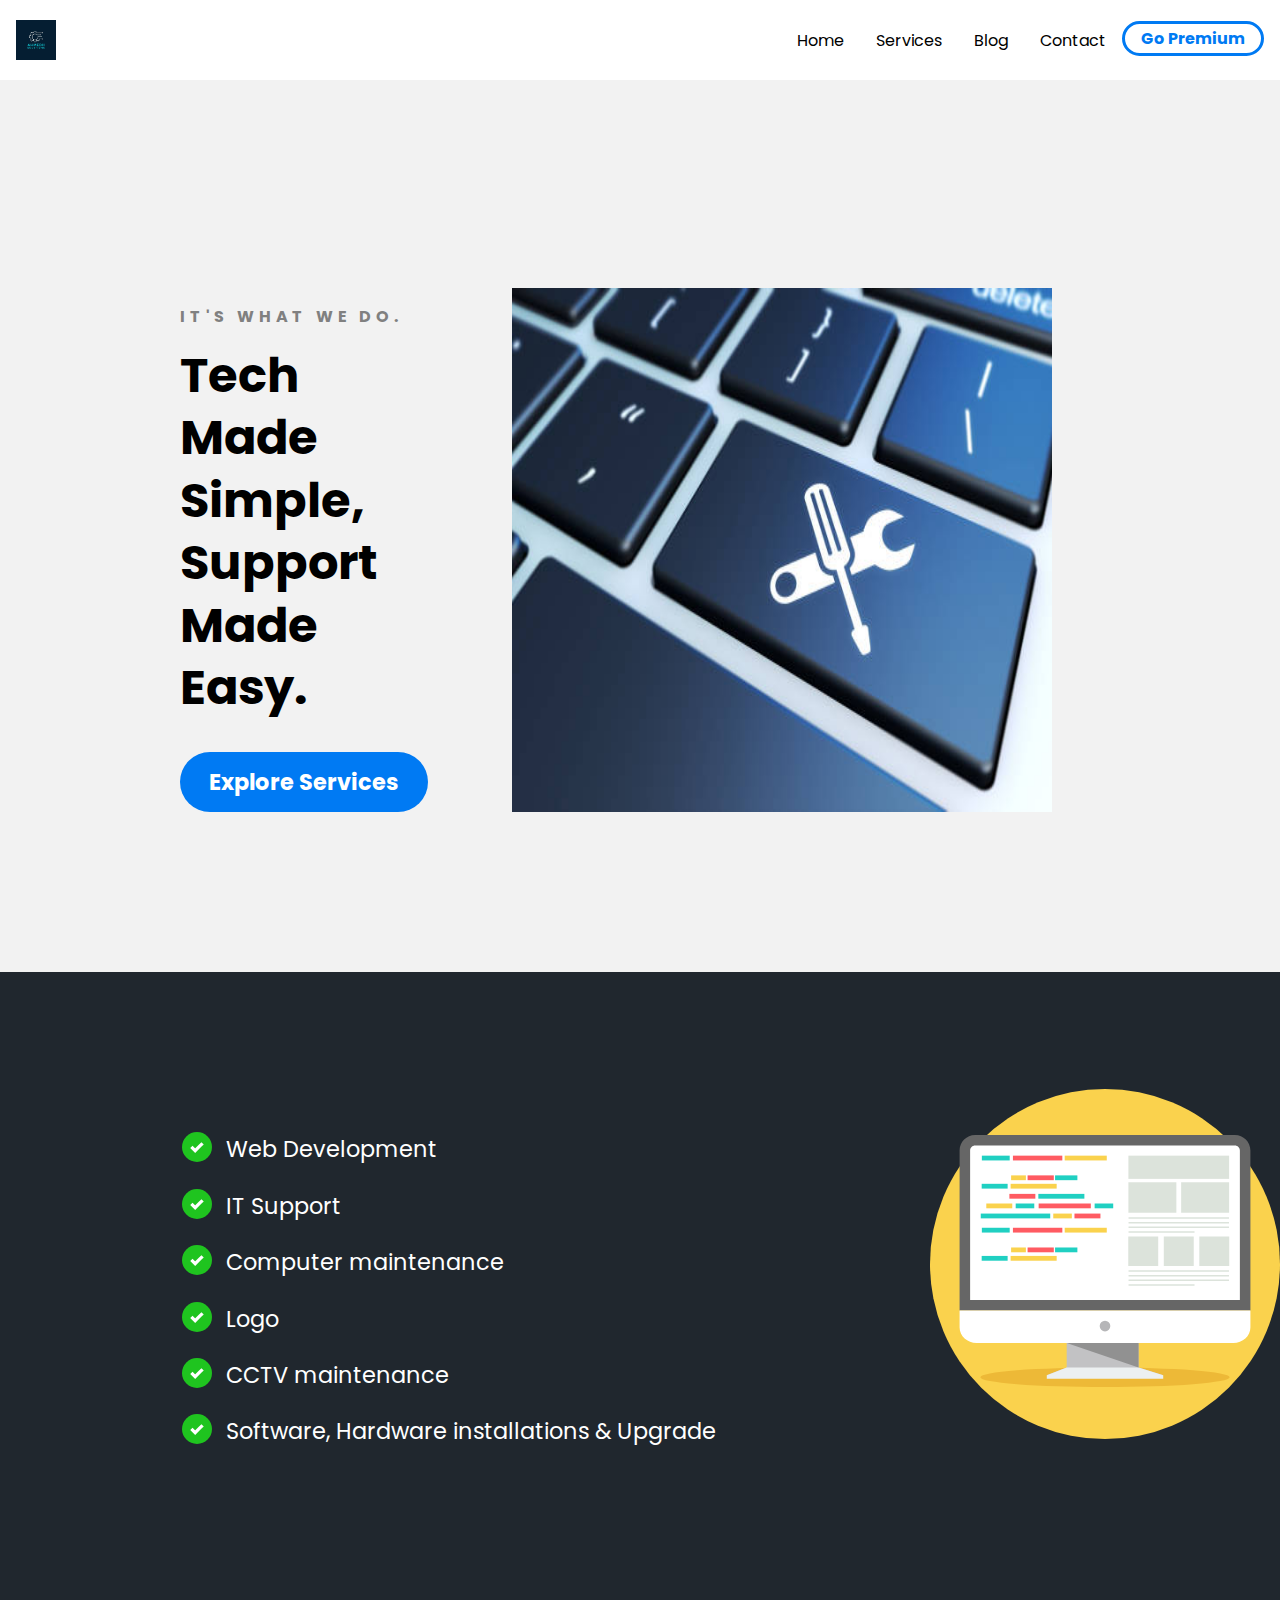
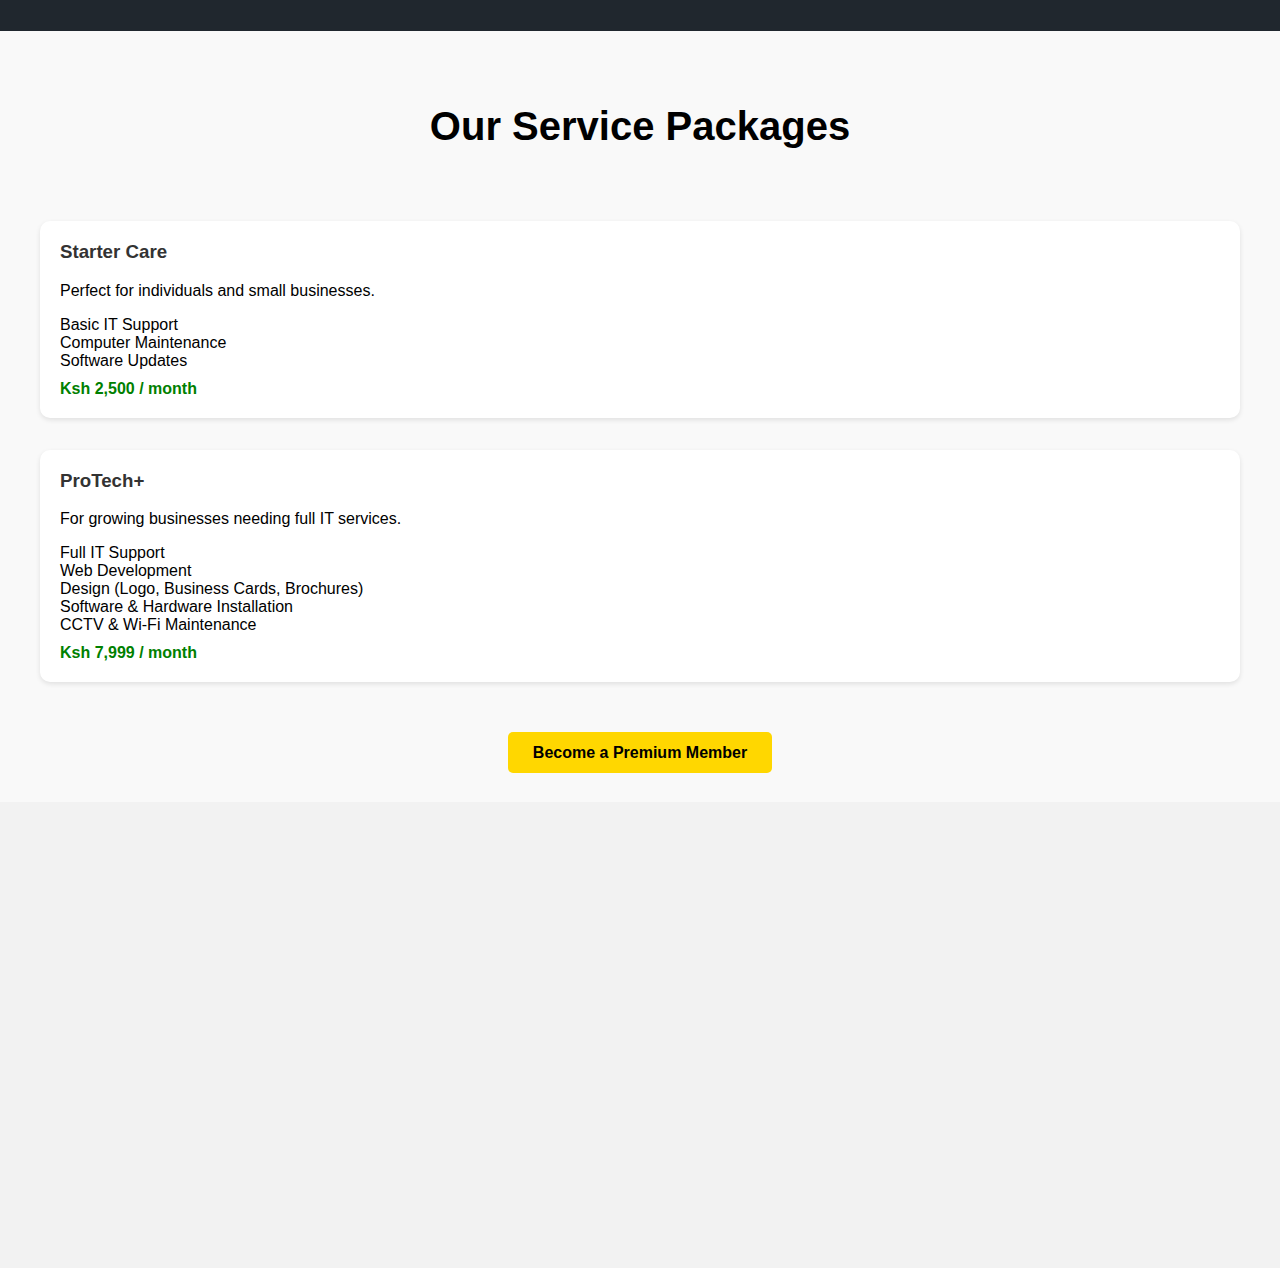
<file: index.html>
<!DOCTYPE html>
<html lang="en">
<head>
  <meta charset="UTF-8">
  <meta name="viewport" content="width=device-width, initial-scale=1.0">
  <title>Ahmedii Solutions</title>

  <link rel="stylesheet" href="./assets/styles/index.css">
  <link rel="stylesheet" href="./assets/styles/footer.css">
</head>
<body>
  <div class="wrapper">


    <header>
      <div class="navbar">
        <div class="container">
          <img class="logo" src="./assets/images/logo.jpg" alt="ahmediisolutions">
  
          <img id="mobile-cta" class="mobile-menu" src="./assets/header-imges/menu.svg" alt="Menu Icon">
  
          <nav>
            <img id="mobile-exit" class="mobile-menu-exit" src="./assets/header-imges/exit.svg" alt="Close Navigation">
  
            <ul class="middle-nav">
              <li><a href="index.html">Home</a></li>
              <li><a href="./pages/Services.html">Services</a></li>
              <li><a href="./pages/Blog.html">Blog</a></li>
            </ul>
  
            <ul class="right-nav">
              <li><a href="./pages/Contact.html">Contact</a></li>
              <li class="go-premium-cta"><a href="./pages/Packages.html">Go Premium</a></li>
            </ul>
          </nav>
        </div>
      </div>
    </header>
  
    <section class="hero">
      <div class="container">
        <div class="left-col">
          <p class="subhead">IT's What We Do.</p>
          <h1>Tech Made Simple, Support Made Easy.</h1>
  
          <div class="hero-cta">
            <a href="./pages/Services.html" class="primary-cta">Explore Services</a>
          </div>
        </div>
  
        <img src="./assets/images/maintenance.jpg" class="hero-img" alt="maintenance image">
      </div>
    </section>
  
    <section class="features-section">
      <div class="container">
        <ul class="features-list">
          <li>Web Development</li>
          <li>IT Support</li>
          <li>Computer maintenance</li>
          <li>Logo</li>
          <li>CCTV maintenance</li>
          <li>Software, Hardware installations & Upgrade</li>
        </ul>
  
        <img class="features-section-img" src="assets/images/web-dev.svg" alt="web dev image">
      </div>
    </section>
    
    <section class="packages-preview">
      <div class="package-cards">
        <h2 class="section-title">Our Service Packages</h2>
    
        <!-- Package 1: Starter -->
        <div class="package-card">
          <h3>Starter Care</h3>
          <p>Perfect for individuals and small businesses.</p>
          <ul>
            <li>Basic IT Support</li>
            <li>Computer Maintenance</li>
            <li>Software Updates</li>
          </ul>
          <span class="price">Ksh 2,500 / month</span>
        </div>
    
        <!-- Package 2: ProTech+ -->
        <div class="package-card">
          <h3>ProTech+</h3>
          <p>For growing businesses needing full IT services.</p>
          <ul>
            <li>Full IT Support</li>
            <li>Web Development</li>
            <li>Design (Logo, Business Cards, Brochures)</li>
            <li>Software & Hardware Installation</li>
            <li>CCTV & Wi-Fi Maintenance</li>
          </ul>
          <span class="price">Ksh 7,999 / month</span>
        </div>
    
        <!-- Call to Action Button -->
        <div class="packages-cta">
          <a href="./pages/Packages.html" class="premium-btn">Become a Premium Member</a>
        </div>
      </div>
    </section>
    

  </div>

  

  <footer class="footer">
    <div class="footer-container">
      <div class="footer-section company-info">
        <h3>Ahmedii Solutions</h3>
        <p>Custom ICT Solutions for modern businesses. Reliable, Affordable, Professional.</p>
      </div>
  
      <div class="footer-section footer-links">
        <h4>Quick Links</h4>
        <ul>
          <li><a href="./pages/Contact.html">Contact</a></li>
          <li><a href="./pages/Services.html">Services</a></li>
          <li><a href="./pages/Blog.html">Blog</a></li>
          <li><a href="./pages/Packages.html">Packages</a></li>
        </ul>
      </div>
  
      <div class="footer-section contact-info">
        <h4>Contact</h4>
        <p>Email: info@ahmediisolutions.com</p>
        <p>Phone: +123 456 7890</p>
      </div>
    </div>
  
    <div class="footer-bottom">
      <p>&copy; 2025 Ahmedii Solutions. All rights reserved.</p>
    </div>
  </footer>
  
  
  
  <script>
    const mobileBtn = document.getElementById('mobile-cta')
      nav = document.querySelector('nav')
      mobileBtnExit = document.getElementById('mobile-exit');

    mobileBtn.addEventListener('click', () => {
      nav.classList.add('menu-btn');
    });

    mobileBtnExit.addEventListener('click', () => {
      nav.classList.remove('menu-btn');
    });
  </script>


</body>
</html>
</file>
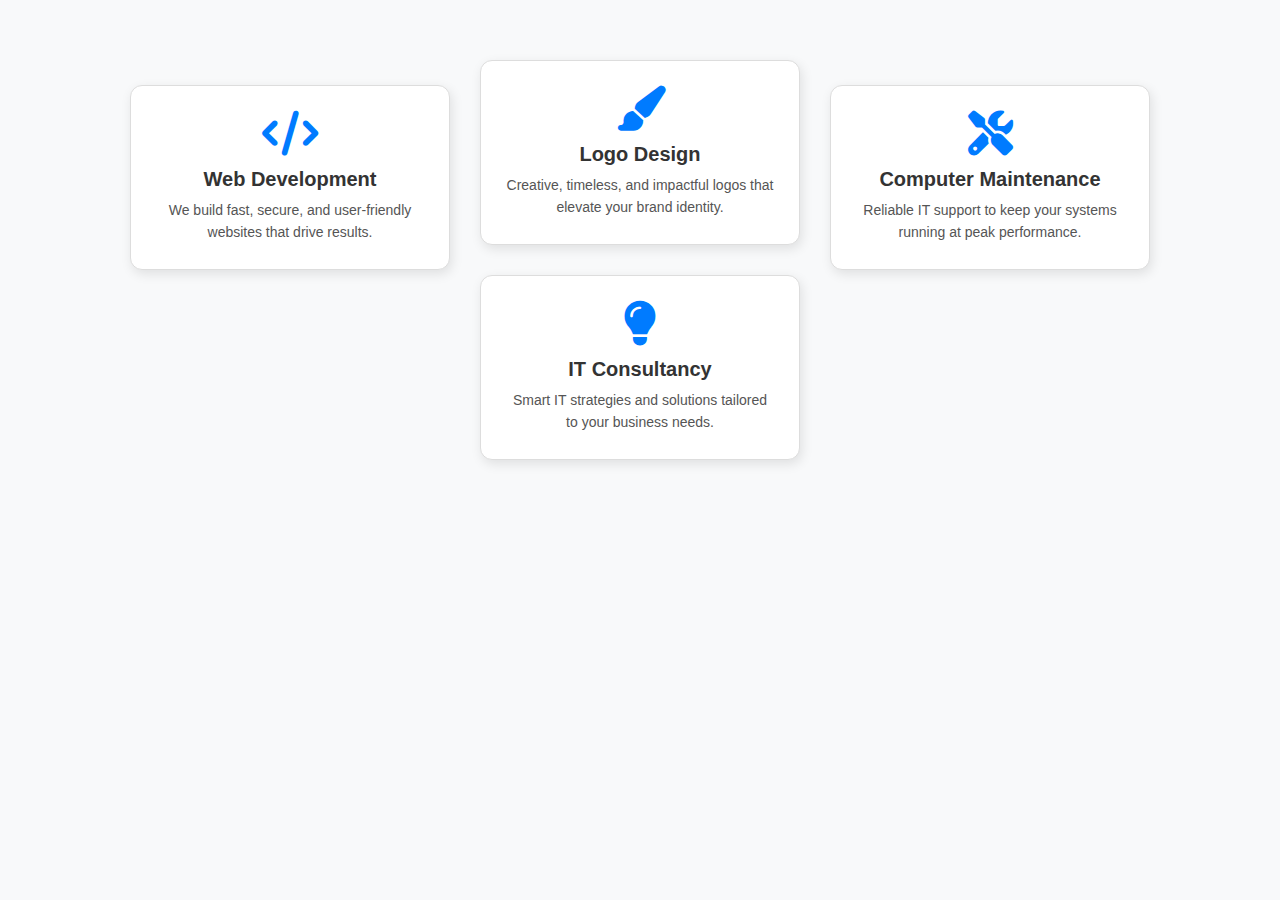
<file: cards/cards.html>
<!DOCTYPE html>
<html lang="en">
<head>
    <meta charset="UTF-8">
    <meta name="viewport" content="width=device-width, initial-scale=1.0">
    <title>Service Cards</title>
    <link rel="stylesheet" href="https://cdnjs.cloudflare.com/ajax/libs/font-awesome/6.6.0/css/all.min.css">
    <style>
        * {
            margin: 0;
            padding: 0;
            box-sizing: border-box;
            font-family: Arial, sans-serif;
        }

        body {
            background-color: #f8f9fa;
        }

        .container {
            display: flex;
            flex-wrap: wrap;
            justify-content: center;
            gap: 30px; /* Increased spacing between cards */
            padding: 60px 20px;
        }

        .card {
            width: 320px;
            padding: 25px;
            background: #ffffff;
            border: 1px solid #ddd;
            box-shadow: 2px 4px 12px rgba(0, 0, 0, 0.1);
            text-align: center;
            border-radius: 12px;
            transition: transform 0.3s ease-in-out, box-shadow 0.3s ease-in-out;
        }

        .card:hover {
            transform: translateY(-8px);
            box-shadow: 2px 6px 15px rgba(0, 0, 0, 0.15);
        }

        .icon {
            font-size: 45px;
            color: #007bff;
            margin-bottom: 12px;
        }

        h3 {
            font-size: 20px;
            margin-bottom: 8px;
            color: #333;
        }

        p {
            font-size: 14px;
            color: #555;
            line-height: 1.6;
        }

        .left {
            transform: translateY(25px);
        }

        .right {
            transform: translateY(0);
        }

        @media (max-width: 768px) {
            .container {
                flex-direction: column;
                align-items: center;
            }
            .left, .right {
                transform: none;
            }
        }
    </style>
</head>
<body>

    <div class="container">
        <div class="card left">
            <i class="fa fa-code icon"></i>
            <h3>Web Development</h3>
            <p>We build fast, secure, and user-friendly websites that drive results.</p>
        </div>

        <div class="card right">
            <i class="fa fa-paint-brush icon"></i>
            <h3>Logo Design</h3>
            <p>Creative, timeless, and impactful logos that elevate your brand identity.</p>
        </div>

        <div class="card left">
            <i class="fa fa-tools icon"></i>
            <h3>Computer Maintenance</h3>
            <p>Reliable IT support to keep your systems running at peak performance.</p>
        </div>

        <div class="card right">
            <i class="fa fa-lightbulb icon"></i>
            <h3>IT Consultancy</h3>
            <p>Smart IT strategies and solutions tailored to your business needs.</p>
        </div>
    </div>

</body>
</html>
</file>
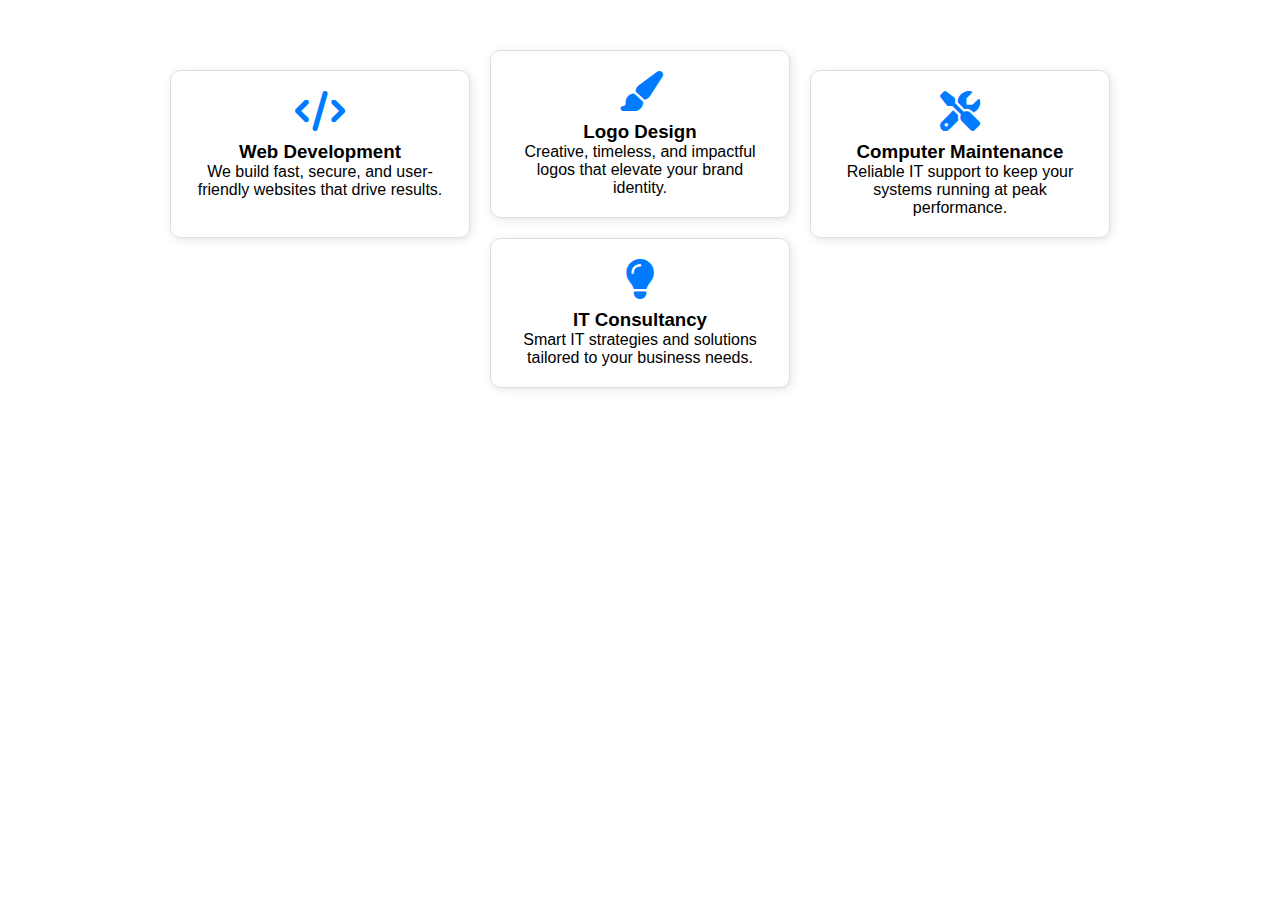
<file: cards/cards0.html>
<!DOCTYPE html>
<html lang="en">
<head>
    <meta charset="UTF-8">
    <meta name="viewport" content="width=device-width, initial-scale=1.0">
    <title>Service Cards</title>
    <link rel="stylesheet" href="https://cdnjs.cloudflare.com/ajax/libs/font-awesome/6.6.0/css/all.min.css">
    <style>
        * {
            margin: 0;
            padding: 0;
            box-sizing: border-box;
            font-family: Arial, sans-serif;
        }

        .container {
            display: flex;
            flex-wrap: wrap;
            justify-content: center;
            gap: 20px;
            padding: 50px 20px;
        }

        .card {
            width: 300px;
            padding: 20px;
            background: #ffffff;
            border: 1px solid #ddd;
            box-shadow: 2px 2px 10px rgba(0, 0, 0, 0.1);
            text-align: center;
            border-radius: 10px;
            transition: transform 0.3s ease-in-out;
        }

        .card:hover {
            transform: translateY(-5px);
        }

        .icon {
            font-size: 40px;
            color: #007bff;
            margin-bottom: 10px;
        }

        .left {
            transform: translateY(20px);
        }

        .right {
            transform: translateY(0);
        }

        @media (max-width: 768px) {
            .container {
                flex-direction: column;
                align-items: center;
            }
            .left, .right {
                transform: none;
            }
        }
    </style>
</head>
<body>

    <div class="container">
        <div class="card left">
            <i class="fa fa-code icon"></i>
            <h3>Web Development</h3>
            <p>We build fast, secure, and user-friendly websites that drive results.</p>
        </div>

        <div class="card right">
            <i class="fa fa-paint-brush icon"></i>
            <h3>Logo Design</h3>
            <p>Creative, timeless, and impactful logos that elevate your brand identity.</p>
        </div>

        <div class="card left">
            <i class="fa fa-tools icon"></i>
            <h3>Computer Maintenance</h3>
            <p>Reliable IT support to keep your systems running at peak performance.</p>
        </div>

        <div class="card right">
            <i class="fa fa-lightbulb icon"></i>
            <h3>IT Consultancy</h3>
            <p>Smart IT strategies and solutions tailored to your business needs.</p>
        </div>
    </div>

</body>
</html>
</file>
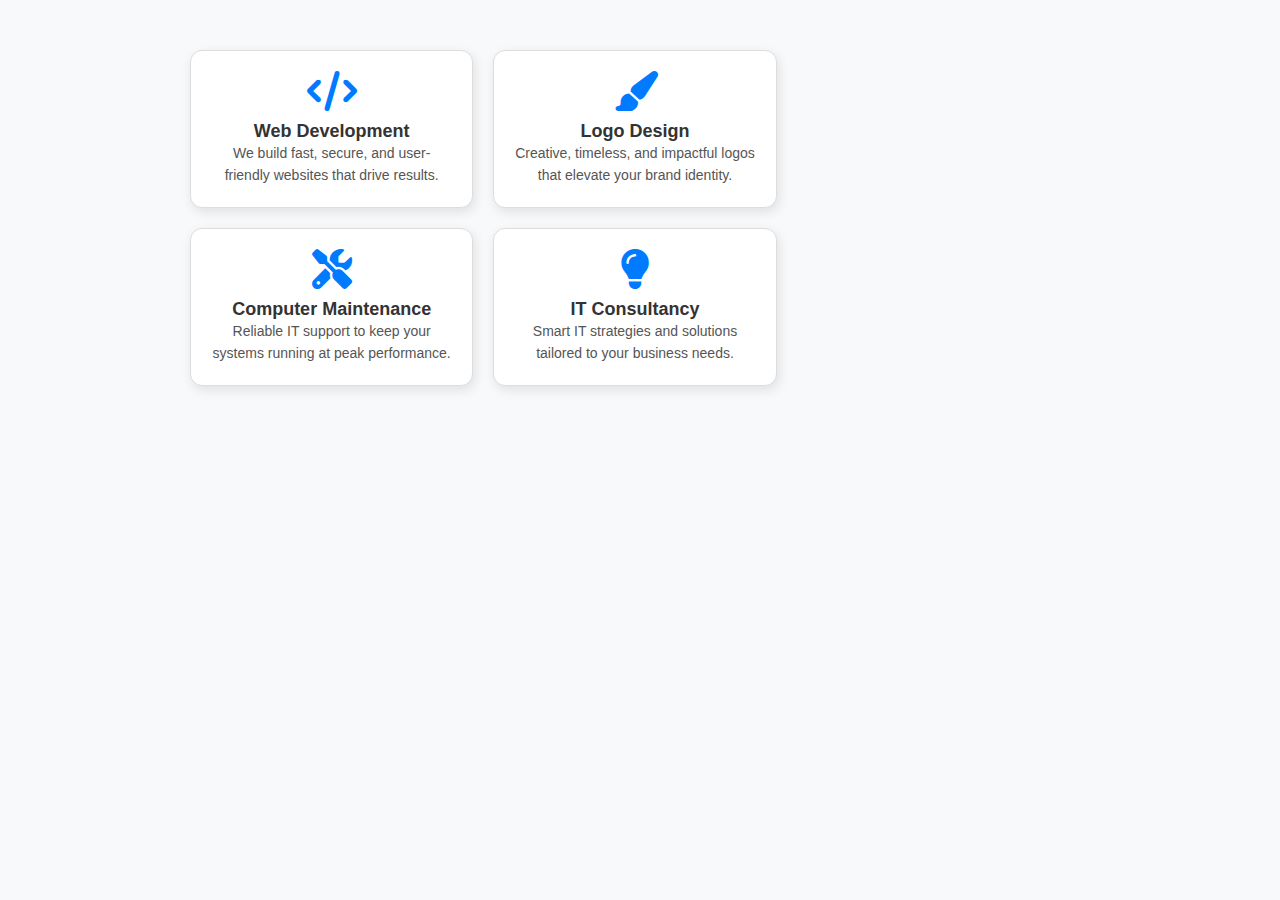
<file: cards/cards1.html>
<!DOCTYPE html>
<html lang="en">
<head>
    <meta charset="UTF-8">
    <meta name="viewport" content="width=device-width, initial-scale=1.0">
    <title>Service Cards</title>
    <link rel="stylesheet" href="https://cdnjs.cloudflare.com/ajax/libs/font-awesome/6.6.0/css/all.min.css">
    <style>
        * {
            margin: 0;
            padding: 0;
            box-sizing: border-box;
            font-family: Arial, sans-serif;
        }

        body {
            background-color: #f8f9fa;
            display: flex;
            justify-content: center;
            padding: 50px;
        }

        main {
            display: flex;
            gap: 20px;
            max-width: 900px;
            width: 100%;
        }

        .left-segment {
            flex: 2; /* Cards take the left segment */
            display: grid;
            grid-template-columns: 1fr 1fr;
            gap: 20px;
        }

        .right-segment {
            flex: 1; /* Empty space on the right */
        }

        .card {
            background: #ffffff;
            border: 1px solid #ddd;
            box-shadow: 2px 4px 12px rgba(0, 0, 0, 0.1);
            text-align: center;
            border-radius: 12px;
            padding: 20px;
            transition: transform 0.3s ease-in-out, box-shadow 0.3s ease-in-out;
        }

        .card:hover {
            transform: translateY(-5px);
            box-shadow: 2px 6px 15px rgba(0, 0, 0, 0.15);
        }

        .icon {
            font-size: 40px;
            color: #007bff;
            margin-bottom: 10px;
        }

        h3 {
            font-size: 18px;
            color: #333;
        }

        p {
            font-size: 14px;
            color: #555;
            line-height: 1.6;
        }

        @media (max-width: 768px) {
            main {
                flex-direction: column;
            }
            .left-segment {
                grid-template-columns: 1fr;
            }
        }
    </style>
</head>
<body>

    <main>
        <section class="left-segment">
            <div class="card">
                <i class="fa fa-code icon"></i>
                <h3>Web Development</h3>
                <p>We build fast, secure, and user-friendly websites that drive results.</p>
            </div>

            <div class="card">
                <i class="fa fa-paint-brush icon"></i>
                <h3>Logo Design</h3>
                <p>Creative, timeless, and impactful logos that elevate your brand identity.</p>
            </div>

            <div class="card">
                <i class="fa fa-tools icon"></i>
                <h3>Computer Maintenance</h3>
                <p>Reliable IT support to keep your systems running at peak performance.</p>
            </div>

            <div class="card">
                <i class="fa fa-lightbulb icon"></i>
                <h3>IT Consultancy</h3>
                <p>Smart IT strategies and solutions tailored to your business needs.</p>
            </div>
        </section>

        <aside class="right-segment">
            <!-- This section remains empty for now, but can be used for additional content -->
        </aside>
    </main>

</body>
</html>
</file>
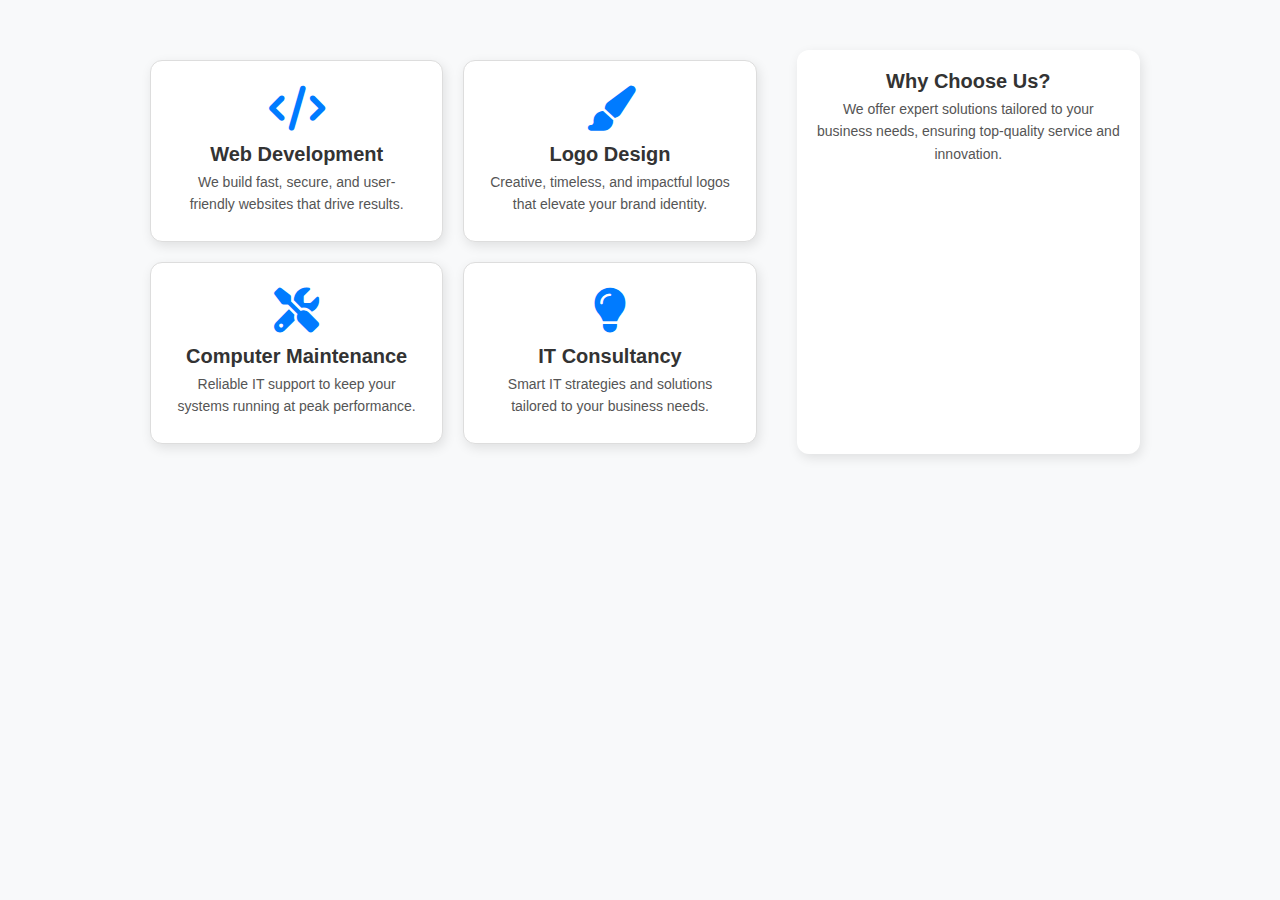
<file: cards/cards2.html>
<!DOCTYPE html>
<html lang="en">
<head>
    <meta charset="UTF-8">
    <meta name="viewport" content="width=device-width, initial-scale=1.0">
    <title>Service Cards</title>
    <link rel="stylesheet" href="https://cdnjs.cloudflare.com/ajax/libs/font-awesome/6.6.0/css/all.min.css">
    <style>
        * {
            margin: 0;
            padding: 0;
            box-sizing: border-box;
            font-family: Arial, sans-serif;
        }

        body {
            background-color: #f8f9fa;
            display: flex;
            justify-content: center;
            padding: 50px;
        }

        main {
            display: flex;
            max-width: 1000px;
            width: 100%;
            gap: 30px;
        }

        /* Left section with grid layout */
        .left-segment {
            flex: 2; 
            display: grid;
            grid-template-columns: repeat(2, 1fr);
            gap: 20px;
            padding: 10px;
        }

        /* Right segment for future content */
        .right-segment {
            flex: 1;
            background: #ffffff;
            padding: 20px;
            border-radius: 12px;
            box-shadow: 2px 4px 12px rgba(0, 0, 0, 0.1);
            text-align: center;
        }

        .card {
            background: #ffffff;
            border: 1px solid #ddd;
            box-shadow: 2px 4px 12px rgba(0, 0, 0, 0.1);
            text-align: center;
            border-radius: 12px;
            padding: 25px;
            transition: transform 0.3s ease-in-out, box-shadow 0.3s ease-in-out;
        }

        .card:hover {
            transform: translateY(-8px);
            box-shadow: 3px 6px 15px rgba(0, 0, 0, 0.15);
        }

        .icon {
            font-size: 45px;
            color: #007bff;
            margin-bottom: 12px;
        }

        h3 {
            font-size: 20px;
            color: #333;
            margin-bottom: 5px;
        }

        p {
            font-size: 14px;
            color: #555;
            line-height: 1.6;
        }

        /* Responsive Design */
        @media (max-width: 768px) {
            main {
                flex-direction: column;
                align-items: center;
            }
            .left-segment {
                grid-template-columns: 1fr;
            }
            .right-segment {
                display: none; /* Hide right segment on smaller screens */
            }
        }
    </style>
</head>
<body>

    <main>
        <!-- Service Cards Section -->
        <section class="left-segment">
            <div class="card">
                <i class="fa fa-code icon"></i>
                <h3>Web Development</h3>
                <p>We build fast, secure, and user-friendly websites that drive results.</p>
            </div>

            <div class="card">
                <i class="fa fa-paint-brush icon"></i>
                <h3>Logo Design</h3>
                <p>Creative, timeless, and impactful logos that elevate your brand identity.</p>
            </div>

            <div class="card">
                <i class="fa fa-tools icon"></i>
                <h3>Computer Maintenance</h3>
                <p>Reliable IT support to keep your systems running at peak performance.</p>
            </div>

            <div class="card">
                <i class="fa fa-lightbulb icon"></i>
                <h3>IT Consultancy</h3>
                <p>Smart IT strategies and solutions tailored to your business needs.</p>
            </div>
        </section>

        <!-- Empty Right Segment (Can be used for additional content) -->
        <aside class="right-segment">
            <h3>Why Choose Us?</h3>
            <p>We offer expert solutions tailored to your business needs, ensuring top-quality service and innovation.</p>
        </aside>
    </main>

</body>
</html>
</file>
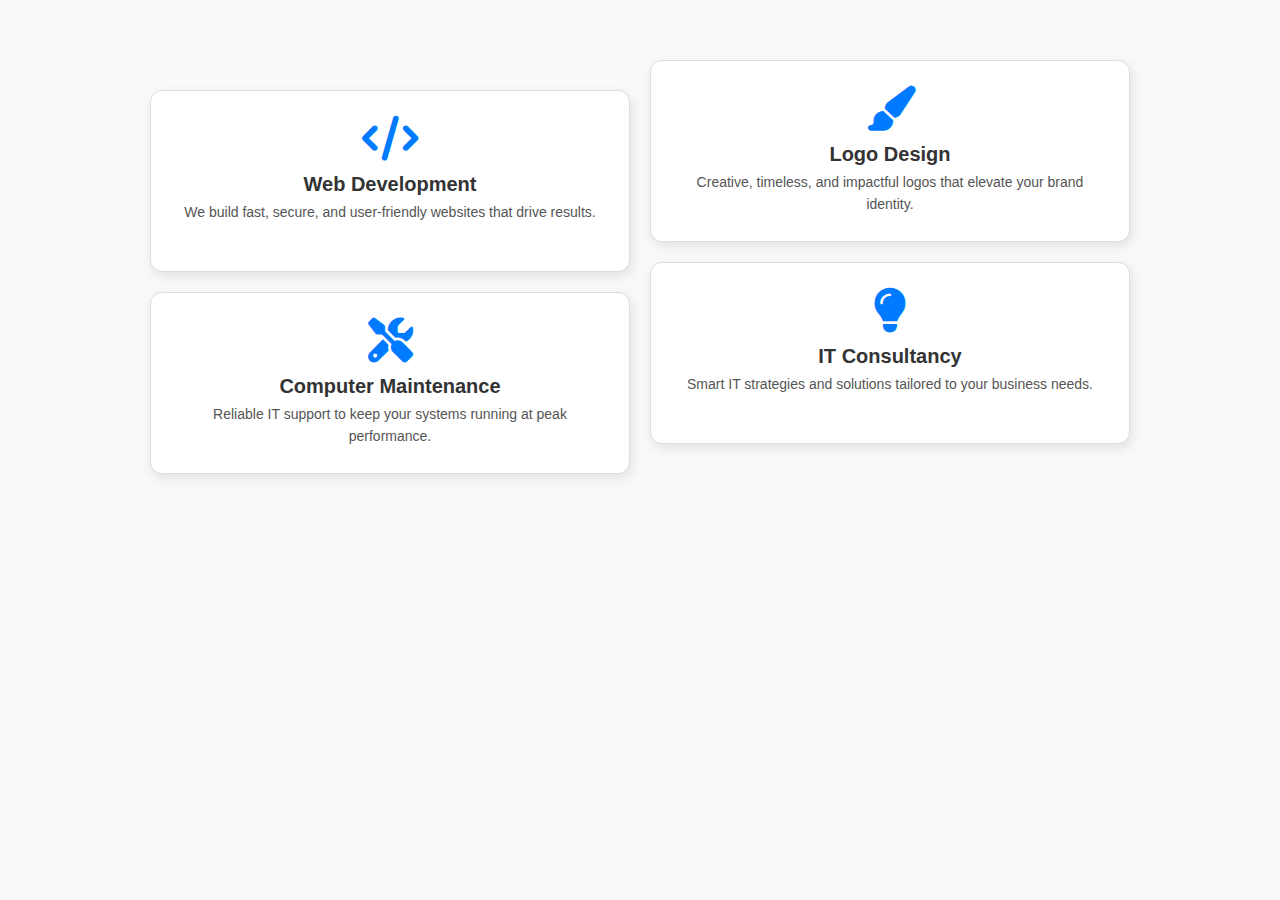
<file: cards/cards3.html>
<!DOCTYPE html>
<html lang="en">
<head>
    <meta charset="UTF-8">
    <meta name="viewport" content="width=device-width, initial-scale=1.0">
    <title>Service Cards</title>
    <link rel="stylesheet" href="https://cdnjs.cloudflare.com/ajax/libs/font-awesome/6.6.0/css/all.min.css">
    <style>
        * {
            margin: 0;
            padding: 0;
            box-sizing: border-box;
            font-family: Arial, sans-serif;
        }

        body {
            background-color: #f8f9fa;
            display: flex;
            justify-content: center;
            padding: 50px;
        }

        main {
            display: flex;
            max-width: 1000px;
            width: 100%;
        }

        .left-segment {
            flex: 2;
            display: grid;
            grid-template-columns: repeat(2, 1fr);
            gap: 20px;
            padding: 10px;
            position: relative;
        }

        /* Misalignment effect */
        .card:nth-child(1), .card:nth-child(3) {
            transform: translateY(30px);
        }

        .card {
            background: #ffffff;
            border: 1px solid #ddd;
            box-shadow: 2px 4px 12px rgba(0, 0, 0, 0.1);
            text-align: center;
            border-radius: 12px;
            padding: 25px;
            transition: transform 0.3s ease-in-out, box-shadow 0.3s ease-in-out;
        }

        .card:hover {
            transform: translateY(-5px);
            box-shadow: 3px 6px 15px rgba(0, 0, 0, 0.15);
        }

        .icon {
            font-size: 45px;
            color: #007bff;
            margin-bottom: 12px;
        }

        h3 {
            font-size: 20px;
            color: #333;
            margin-bottom: 5px;
        }

        p {
            font-size: 14px;
            color: #555;
            line-height: 1.6;
        }

        /* Responsive Design */
        @media (max-width: 768px) {
            main {
                flex-direction: column;
                align-items: center;
            }
            .left-segment {
                grid-template-columns: 1fr;
            }
            .card:nth-child(1), .card:nth-child(3) {
                transform: none;
            }
        }
    </style>
</head>
<body>

    <main>
        <section class="left-segment">
            <div class="card">
                <i class="fa fa-code icon"></i>
                <h3>Web Development</h3>
                <p>We build fast, secure, and user-friendly websites that drive results.</p>
            </div>

            <div class="card">
                <i class="fa fa-paint-brush icon"></i>
                <h3>Logo Design</h3>
                <p>Creative, timeless, and impactful logos that elevate your brand identity.</p>
            </div>

            <div class="card">
                <i class="fa fa-tools icon"></i>
                <h3>Computer Maintenance</h3>
                <p>Reliable IT support to keep your systems running at peak performance.</p>
            </div>

            <div class="card">
                <i class="fa fa-lightbulb icon"></i>
                <h3>IT Consultancy</h3>
                <p>Smart IT strategies and solutions tailored to your business needs.</p>
            </div>
        </section>
    </main>

</body>
</html>
</file>
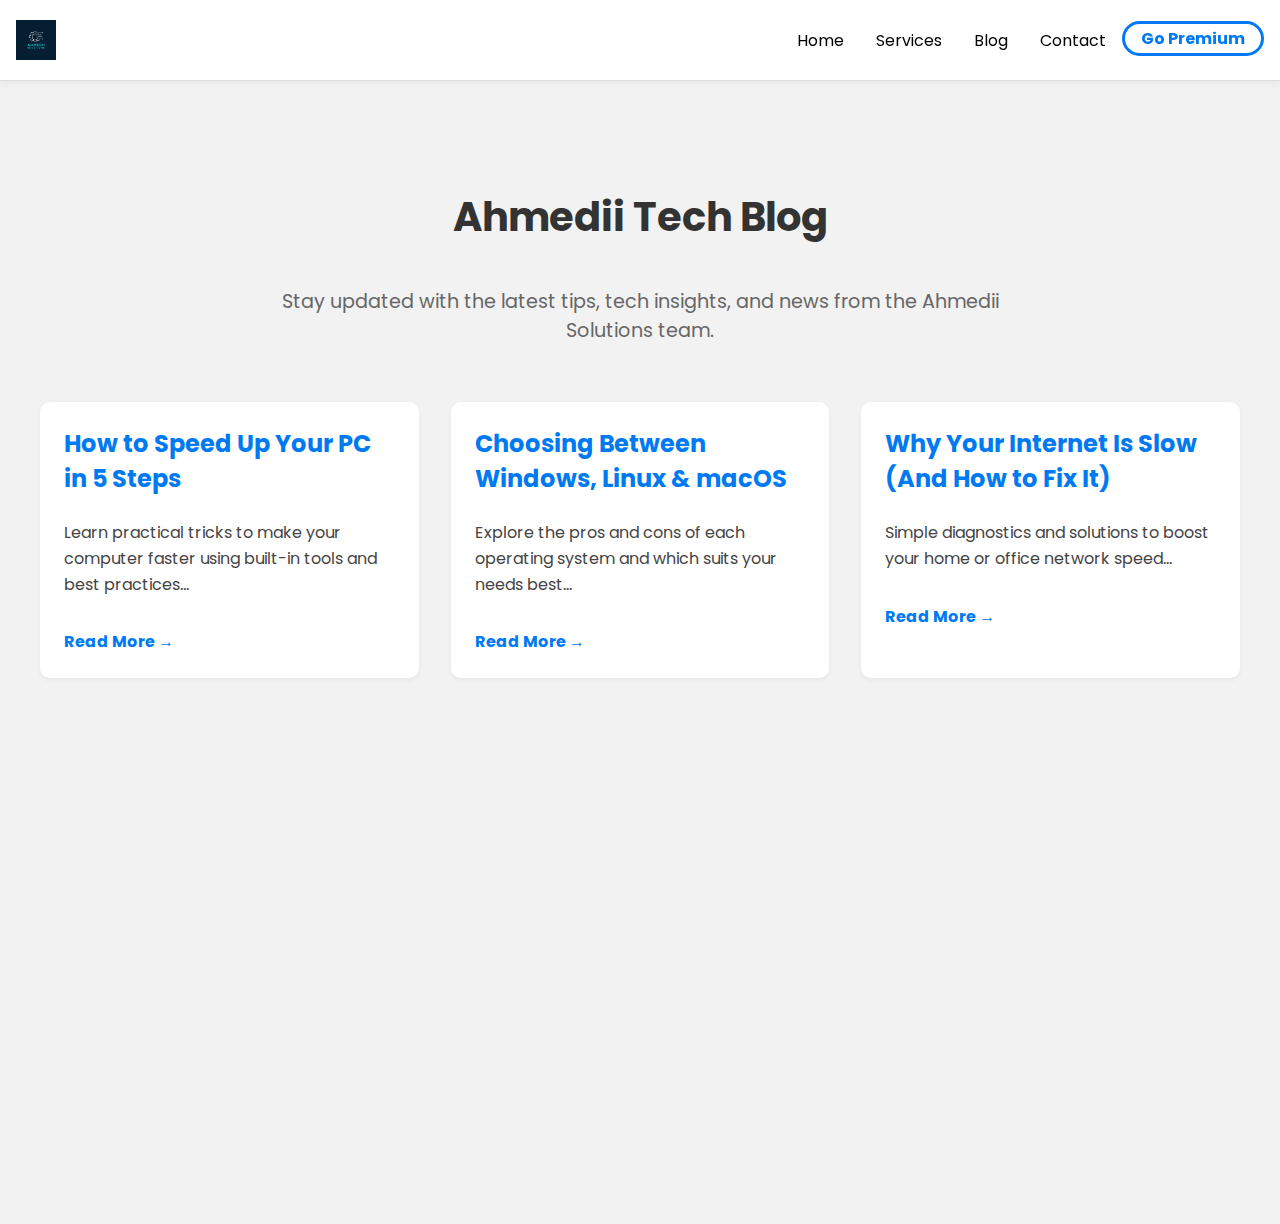
<file: pages/Blog.html>
<!DOCTYPE html>
<html lang="en">
<head>
  <meta charset="UTF-8">
  <meta name="viewport" content="width=device-width, initial-scale=1.0">
  <title>Blog</title>

  <link rel="stylesheet" href="../assets/styles/blog.css">
  <link rel="stylesheet" href="../assets/styles/footer.css">
</head>
<body>

  <div class="wrapper">


    <header>
      <div class="navbar">
        <div class="container">
          <img class="logo" src="../assets/images/logo.jpg" alt="ahmediisolutions">
  
          <img id="mobile-cta" class="mobile-menu" src="../assets/header-imges/menu.svg" alt="Menu Icon">
  
          <nav>
            <img id="mobile-exit" class="mobile-menu-exit" src="../assets/header-imges/exit.svg" alt="Close Navigation">
  
            <ul class="middle-nav">
              <li><a href="../index.html">Home</a></li>
              <li><a href="../pages/Services.html">Services</a></li>
              <li><a href="../pages/Blog.html">Blog</a></li>
            </ul>
  
            <ul class="right-nav">
              <li><a href="../pages/Contact.html">Contact</a></li>
              <li class="go-premium-cta"><a href="../pages/Packages.html">Go Premium</a></li>
            </ul>
          </nav>
        </div>
      </div>
    </header>


    <!-- Blog Section -->
  <section class="blog-section">
    <h1 class="blog-title">Ahmedii Tech Blog</h1>
    <p class="blog-intro">Stay updated with the latest tips, tech insights, and news from the Ahmedii Solutions team.</p>

    <div class="blog-cards">
      <div class="blog-card">
        <h3>How to Speed Up Your PC in 5 Steps</h3>
        <p>Learn practical tricks to make your computer faster using built-in tools and best practices...</p>
        <a href="#" class="read-more">Read More →</a>
      </div>
      <div class="blog-card">
        <h3>Choosing Between Windows, Linux & macOS</h3>
        <p>Explore the pros and cons of each operating system and which suits your needs best...</p>
        <a href="#" class="read-more">Read More →</a>
      </div>
      <div class="blog-card">
        <h3>Why Your Internet Is Slow (And How to Fix It)</h3>
        <p>Simple diagnostics and solutions to boost your home or office network speed...</p>
        <a href="#" class="read-more">Read More →</a>
      </div>
    </div>
  </section>

  </div>
  
  


  <footer class="footer">
    <div class="footer-container">
      <div class="footer-section company-info">
        <h3>Ahmedii Solutions</h3>
        <p>Custom ICT Solutions for modern businesses. Reliable, Affordable, Professional.</p>
      </div>
  
      <div class="footer-section footer-links">
        <h4>Quick Links</h4>
        <ul>
          <li><a href="../pages/Contact.html">Contact</a></li>
          <li><a href="../pages/Services.html">Services</a></li>
          <li><a href="../pages/Blog.html">Blog</a></li>
          <li><a href="../pages/Packages.html">Packages</a></li>
        </ul>
      </div>
  
      <div class="footer-section contact-info">
        <h4>Contact</h4>
        <p>Email: info@ahmediisolutions.com</p>
        <p>Phone: +123 456 7890</p>
      </div>
    </div>
  
    <div class="footer-bottom">
      <p>&copy; 2025 Ahmedii Solutions. All rights reserved.</p>
    </div>
  </footer>


  <script>
    const mobileBtn = document.getElementById('mobile-cta')
      nav = document.querySelector('nav')
      mobileBtnExit = document.getElementById('mobile-exit');

    mobileBtn.addEventListener('click', () => {
      nav.classList.add('menu-btn');
    });

    mobileBtnExit.addEventListener('click', () => {
      nav.classList.remove('menu-btn');
    });
  </script>



</body>
</html>
</file>
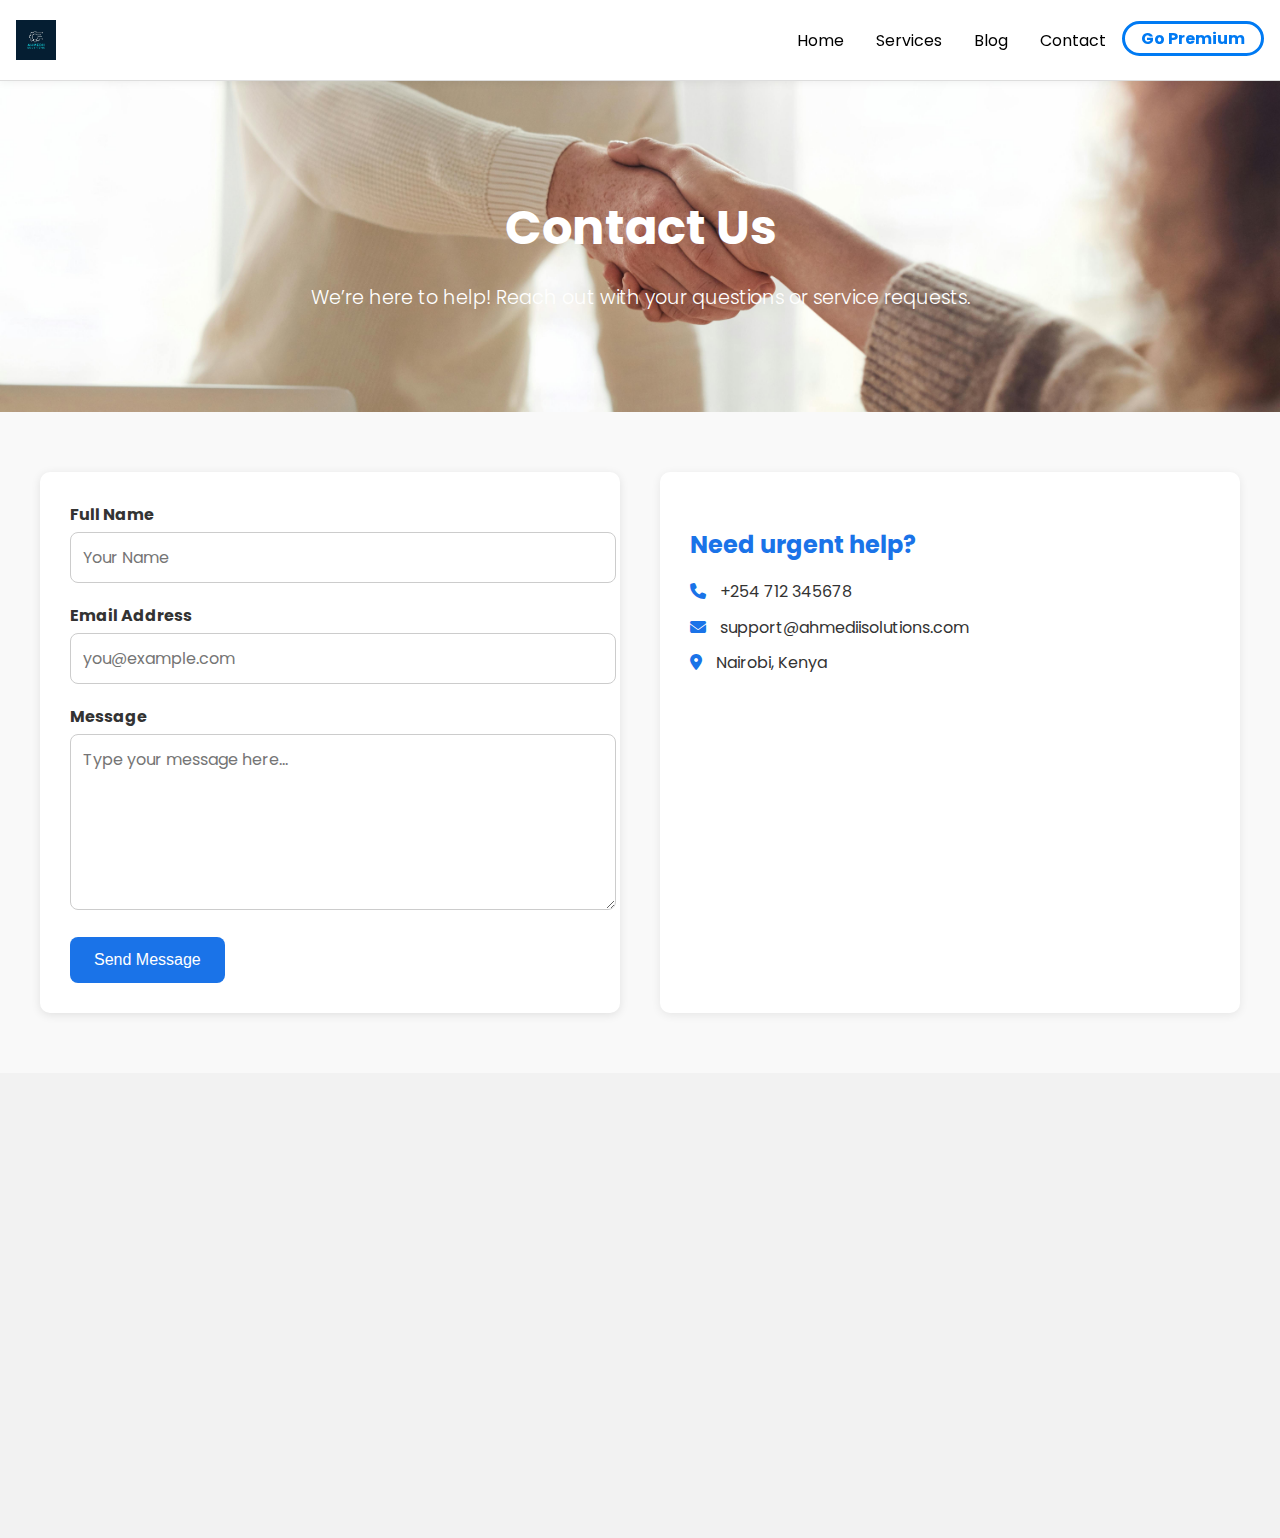
<file: pages/Contact.html>
<!DOCTYPE html>
<html lang="en">
<head>
  <meta charset="UTF-8">
  <meta name="viewport" content="width=device-width, initial-scale=1.0">
  <title>Contact</title>


  <link rel="stylesheet" href="../assets/styles/contact.css">
  <link rel="stylesheet" href="../assets/styles/footer.css">
  <link rel="stylesheet" href="https://cdnjs.cloudflare.com/ajax/libs/font-awesome/6.6.0/css/all.min.css" />
</head>
<body>

  <div class="wrapper">


    <header>
      <div class="navbar">
        <div class="container">
          <img class="logo" src="../assets/images/logo.jpg" alt="ahmediisolutions">
  
          <img id="mobile-cta" class="mobile-menu" src="../assets/header-imges/menu.svg" alt="Menu Icon">
  
          <nav>
            <img id="mobile-exit" class="mobile-menu-exit" src="../assets/header-imges/exit.svg" alt="Close Navigation">
  
            <ul class="middle-nav">
              <li><a href="../index.html">Home</a></li>
              <li><a href="../pages/Services.html">Services</a></li>
              <li><a href="../pages/Blog.html">Blog</a></li>
            </ul>
  
            <ul class="right-nav">
              <li><a href="../pages/Contact.html">Contact</a></li>
              <li class="go-premium-cta"><a href="../pages/Packages.html">Go Premium</a></li>
            </ul>
          </nav>
        </div>
      </div>
    </header>



    <!-- Hero Section -->
    <section class="contact-hero">
      <div class="container">
        <h1>Contact Us</h1>
        <p>We’re here to help! Reach out with your questions or service requests.</p>
      </div>
    </section>

    <!-- Contact Form -->
    <section class="contact-form-section">
      <div class="container">
        <form action="https://formsubmit.co/ahmediisolutions@gmail.com" method="POST" class="contact-form">
          
          <!-- Hidden anti-spam field -->
          <input type="text" name="_honey" style="display:none">
          <!-- Prevent spam redirect page -->
          <input type="hidden" name="_captcha" value="false">

          <label for="name">Full Name</label>
          <input type="text" id="name" name="name" placeholder="Your Name" required />

          <label for="email">Email Address</label>
          <input type="email" id="email" name="email" placeholder="you@example.com" required />

          <label for="message">Message</label>
          <textarea id="message" name="message" placeholder="Type your message here..." required></textarea>

          <button type="submit">Send Message</button>
        </form>

        <!-- Contact Info -->
        <div class="contact-details">
          <h3>Need urgent help?</h3>
          <p><i class="fas fa-phone"></i> +254 712 345678</p>
          <p><i class="fas fa-envelope"></i> support@ahmediisolutions.com</p>
          <p><i class="fas fa-map-marker-alt"></i> Nairobi, Kenya</p>
        </div>
      </div>
    </section>

  </div>


  <footer class="footer">
    <div class="footer-container">
      <div class="footer-section company-info">
        <h3>Ahmedii Solutions</h3>
        <p>
          Custom ICT Solutions for modern businesses. Reliable, Affordable, Professional
        </p>
      </div>
  
      <div class="footer-section footer-links">
        <h4>Quick Links</h4>
        <ul>
          <li><a href="../pages/Contact.html">Contact</a></li>
          <li><a href="../pages/Services.html">Services</a></li>
          <li><a href="../pages/Blog.html">Blog</a></li>
          <li><a href="../pages/Packages.html">Packages</a></li>
        </ul>
      </div>
  
      <div class="footer-section contact-info">
        <h4>Contact</h4>
        <p>Email: info@ahmediisolutions.com</p>
        <p>Phone: +123 456 7890</p>
      </div>
    </div>
  
    <div class="footer-bottom">
      <p>&copy; 2025 Ahmedii Solutions. All rights reserved.</p>
    </div>
  </footer>

  <script>
    const mobileBtn = document.getElementById('mobile-cta')
      nav = document.querySelector('nav')
      mobileBtnExit = document.getElementById('mobile-exit');

    mobileBtn.addEventListener('click', () => {
      nav.classList.add('menu-btn');
    });

    mobileBtnExit.addEventListener('click', () => {
      nav.classList.remove('menu-btn');
    });
    
  </script>

  <script>
    document.getElementById("contact-form").addEventListener("submit", function(e) {
      e.preventDefault(); // Stop the page from refreshing

      emailjs.sendForm("YOUR_SERVICE_ID", "YOUR_TEMPLATE_ID", this)
        .then(function() {
          alert("Message sent successfully! 🎉");
          document.getElementById("contact-form").reset(); // Clear the form
        }, function(error) {
          alert("Oops! Something went wrong. Please try again.");
          console.log(error);
        });
    });
  </script>




</body>
</html>
</file>
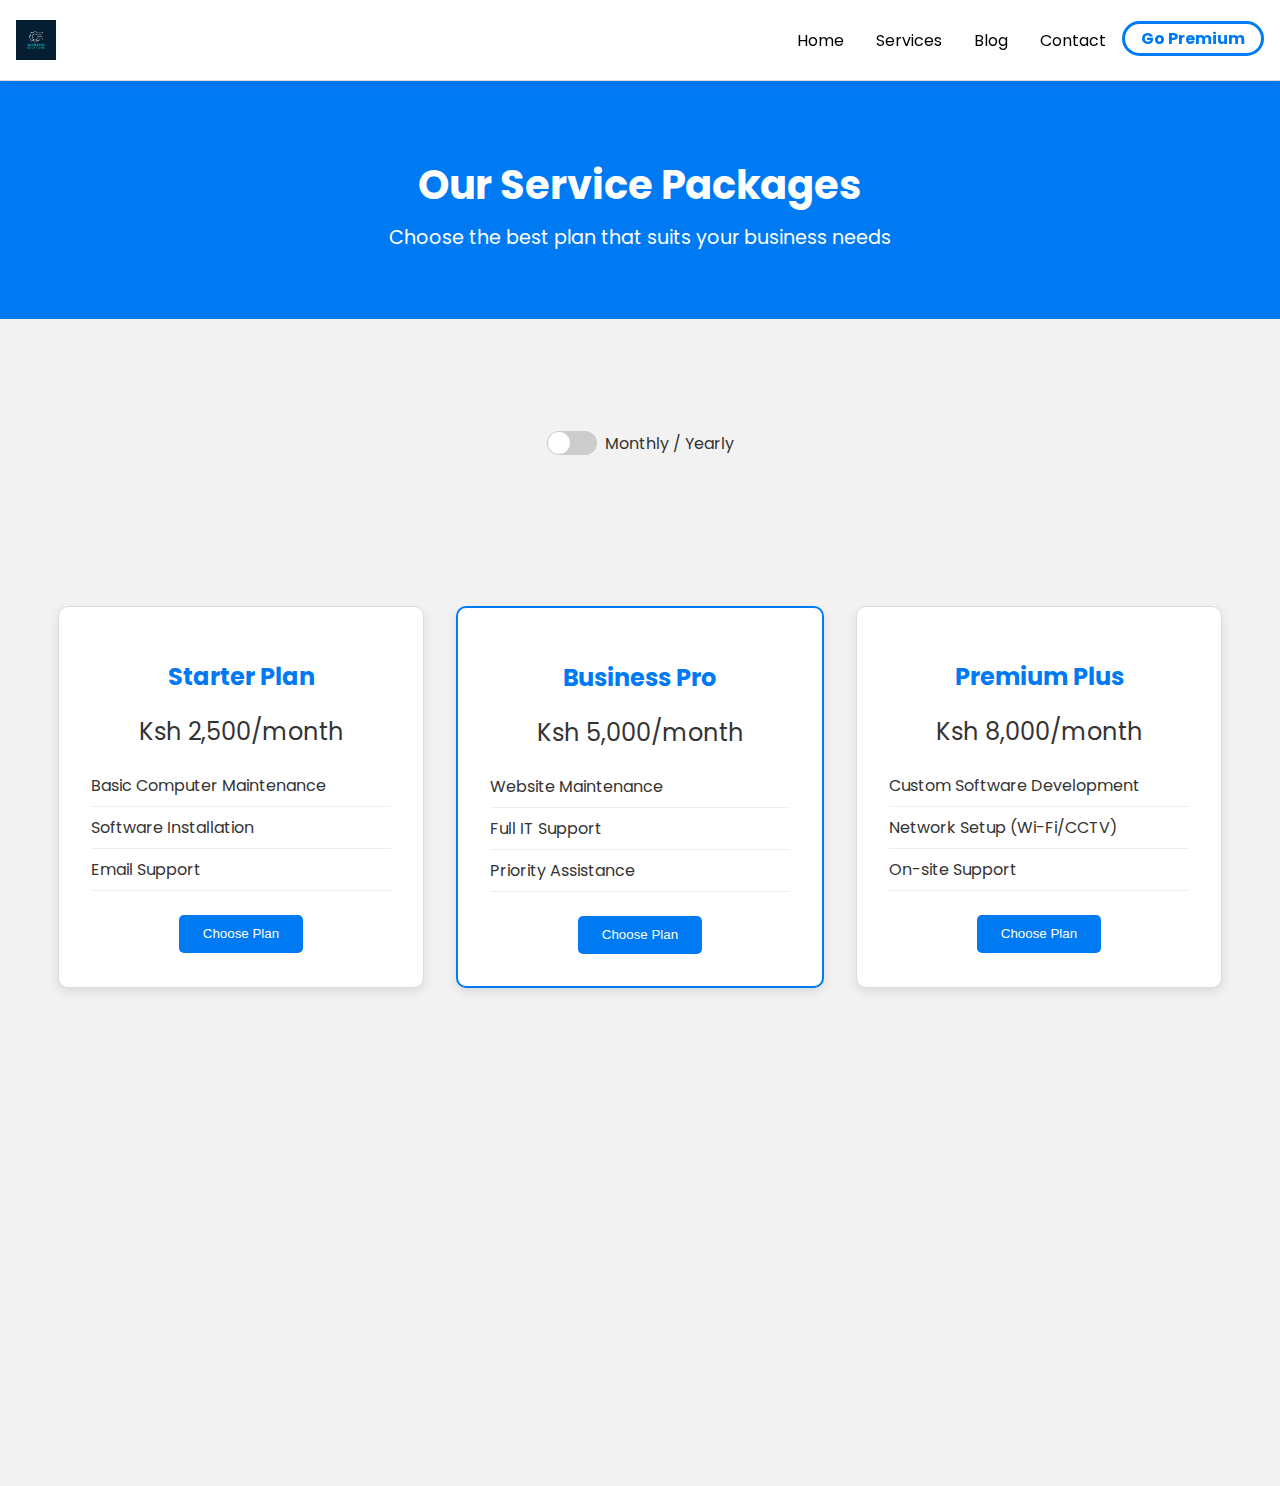
<file: pages/Packages.html>
<!DOCTYPE html>
<html lang="en">
<head>
  <meta charset="UTF-8">
  <meta name="viewport" content="width=device-width, initial-scale=1.0">
  <title>Packages</title>

  <link rel="stylesheet" href="../assets/styles/packages.css">
  <link rel="stylesheet" href="../assets/styles/footer.css">
</head>
<body>

  <div class="wrapper">


    <header>
      <div class="navbar">
        <div class="container">
          <img class="logo" src="../assets/images/logo.jpg" alt="ahmediisolutions">
  
          <img id="mobile-cta" class="mobile-menu" src="../assets/header-imges/menu.svg" alt="Menu Icon">
  
          <nav>
            <img id="mobile-exit" class="mobile-menu-exit" src="../assets/header-imges/exit.svg" alt="Close Navigation">
  
            <ul class="middle-nav">
              <li><a href="../index.html">Home</a></li>
              <li><a href="../pages/Services.html">Services</a></li>
              <li><a href="../pages/Blog.html">Blog</a></li>
            </ul>
  
            <ul class="right-nav">
              <li><a href="../pages/Contact.html">Contact</a></li>
              <li class="go-premium-cta"><a href="../pages/Packages.html">Go Premium</a></li>
            </ul>
          </nav>
        </div>
      </div>
    </header>


    <section class="packages-header">
      <h1>Our Service Packages</h1>
      <p>Choose the best plan that suits your business needs</p>
    </section>
  
    <!-- Pricing Toggle -->
    <section class="toggle-section">
      <label class="toggle-label">
        <input type="checkbox" id="priceToggle" />
        <span class="toggle-slider"></span>
        <span class="toggle-text">Monthly / Yearly</span>
      </label>
    </section>
  
    <!-- Packages Section -->
    <section class="packages-container">
      <div class="package-card">
        <h2>Starter Plan</h2>
        <p class="price monthly">Ksh 2,500/month</p>
        <p class="price yearly hidden">Ksh 25,000/year</p>
        <ul>
          <li>Basic Computer Maintenance</li>
          <li>Software Installation</li>
          <li>Email Support</li>
        </ul>
        <button class="select-btn">Choose Plan</button>
      </div>
  
      <div class="package-card featured">
        <h2>Business Pro</h2>
        <p class="price monthly">Ksh 5,000/month</p>
        <p class="price yearly hidden">Ksh 50,000/year</p>
        <ul>
          <li>Website Maintenance</li>
          <li>Full IT Support</li>
          <li>Priority Assistance</li>
        </ul>
        <button class="select-btn">Choose Plan</button>
      </div>
  
      <div class="package-card">
        <h2>Premium Plus</h2>
        <p class="price monthly">Ksh 8,000/month</p>
        <p class="price yearly hidden">Ksh 80,000/year</p>
        <ul>
          <li>Custom Software Development</li>
          <li>Network Setup (Wi-Fi/CCTV)</li>
          <li>On-site Support</li>
        </ul>
        <button class="select-btn">Choose Plan</button>
      </div>
    </section>

      

  </div>


  <footer class="footer">
    <div class="footer-container">
      <div class="footer-section company-info">
        <h3>Ahmedii Solutions</h3>
        <p>Custom ICT Solutions for modern businesses. Reliable, Affordable, Professional.</p>
      </div>
  
      <div class="footer-section footer-links">
        <h4>Quick Links</h4>
        <ul>
          <li><a href="../pages/Contact.html">Contact</a></li>
          <li><a href="../pages/Services.html">Services</a></li>
          <li><a href="../pages/Blog.html">Blog</a></li>
          <li><a href="../pages/Packages.html">Packages</a></li>
        </ul>
      </div>
  
      <div class="footer-section contact-info">
        <h4>Contact</h4>
        <p>Email: info@ahmediisolutions.com</p>
        <p>Phone: +123 456 7890</p>
      </div>
    </div>
  
    <div class="footer-bottom">
      <p>&copy; 2025 Ahmedii Solutions. All rights reserved.</p>
    </div>
  </footer>

  <script>
    const mobileBtn = document.getElementById('mobile-cta')
      nav = document.querySelector('nav')
      mobileBtnExit = document.getElementById('mobile-exit');

    mobileBtn.addEventListener('click', () => {
      nav.classList.add('menu-btn');
    });

    mobileBtnExit.addEventListener('click', () => {
      nav.classList.remove('menu-btn');
    });
  </script>


  <script>
    const toggle = document.getElementById('priceToggle');
    const monthlyPrices = document.querySelectorAll('.price.monthly');
    const yearlyPrices = document.querySelectorAll('.price.yearly');

    toggle.addEventListener('change', () => {
      monthlyPrices.forEach(price => price.classList.toggle('hidden'));
      yearlyPrices.forEach(price => price.classList.toggle('hidden'));
    });
  </script>
  


</body>
</html>
</file>
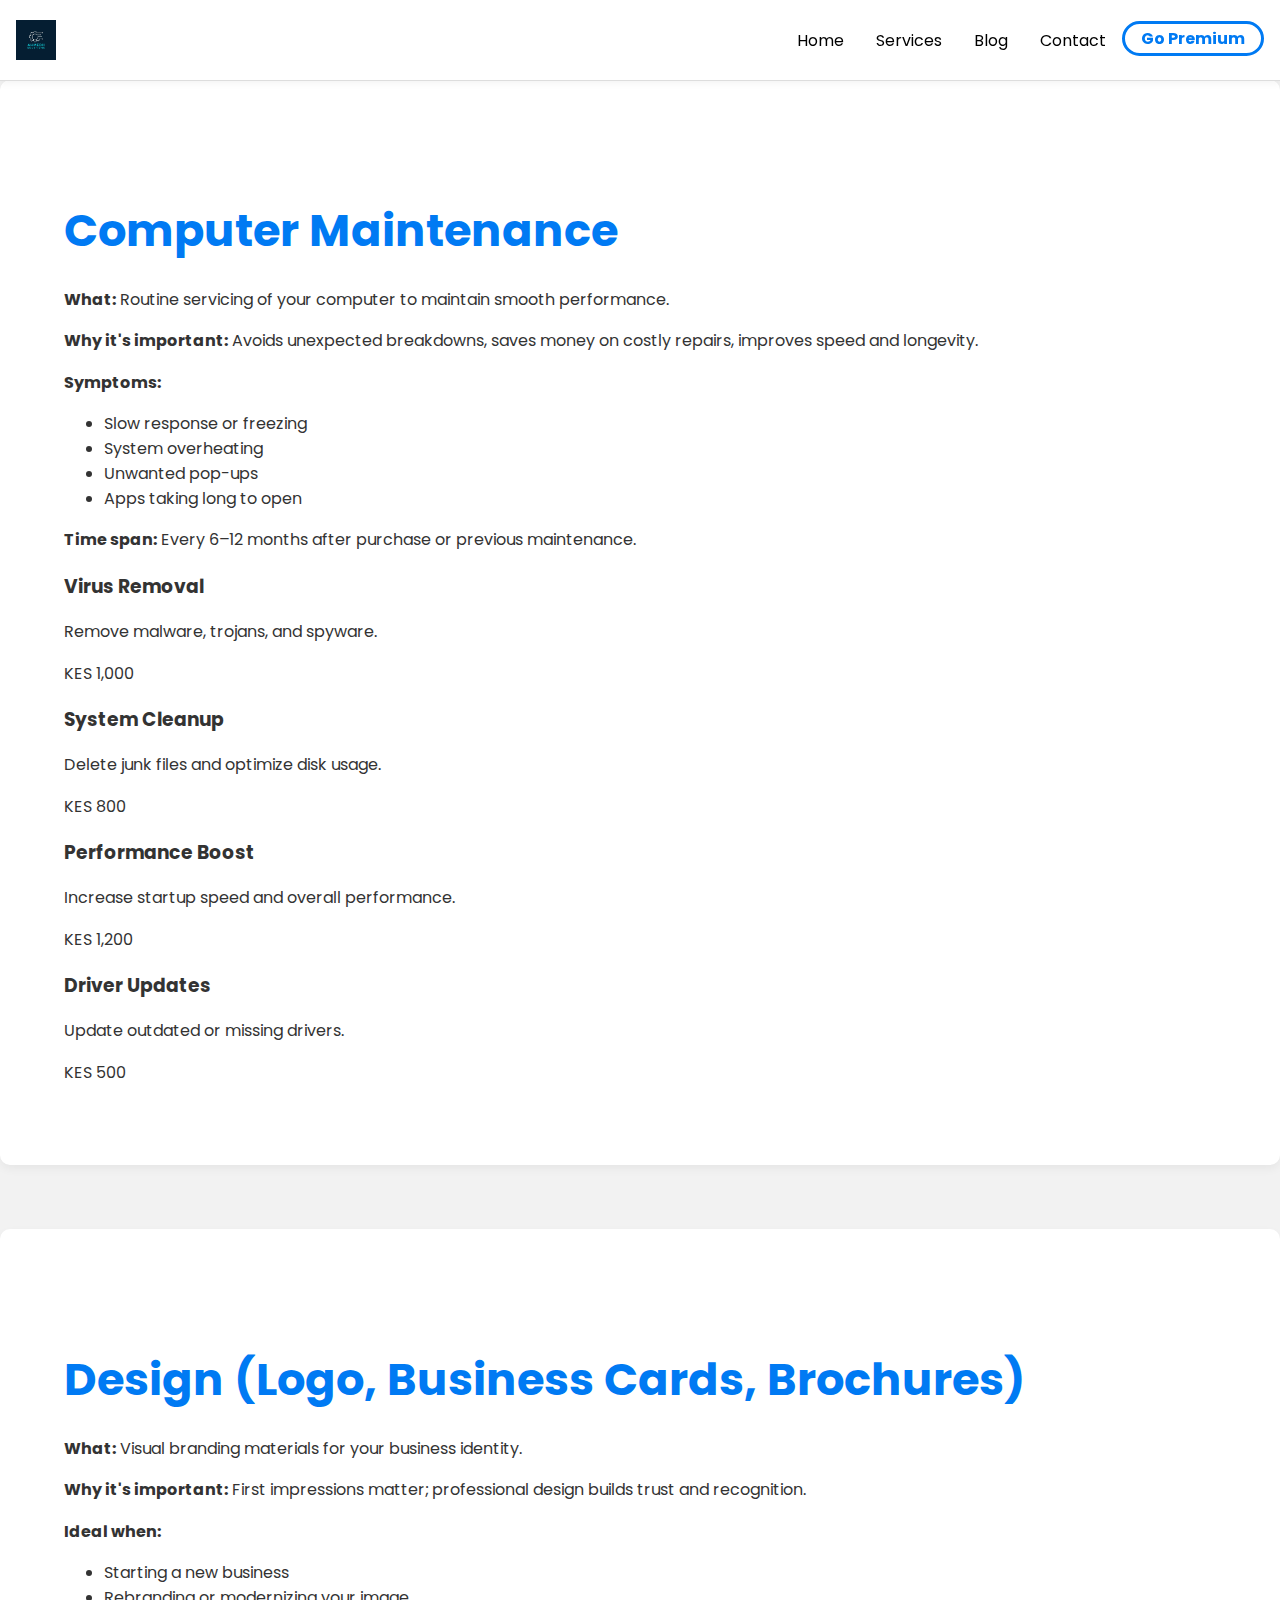
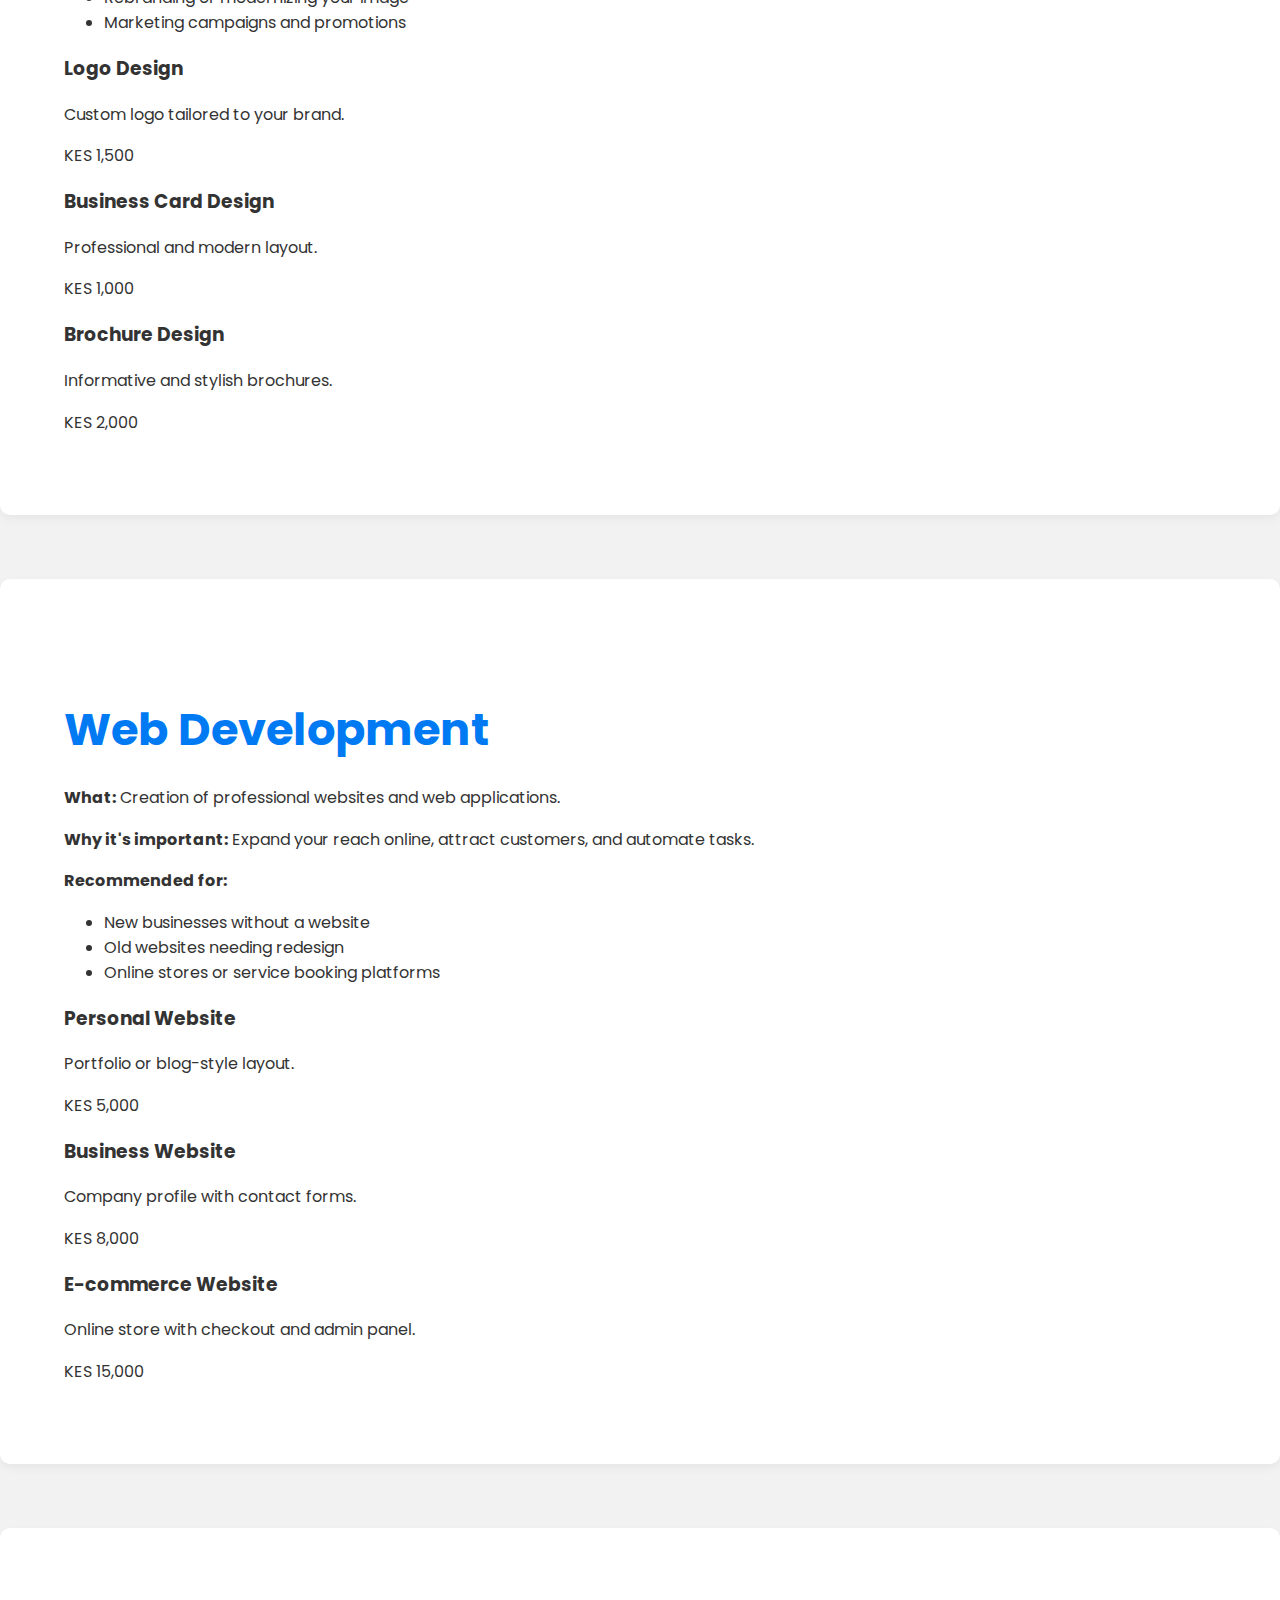
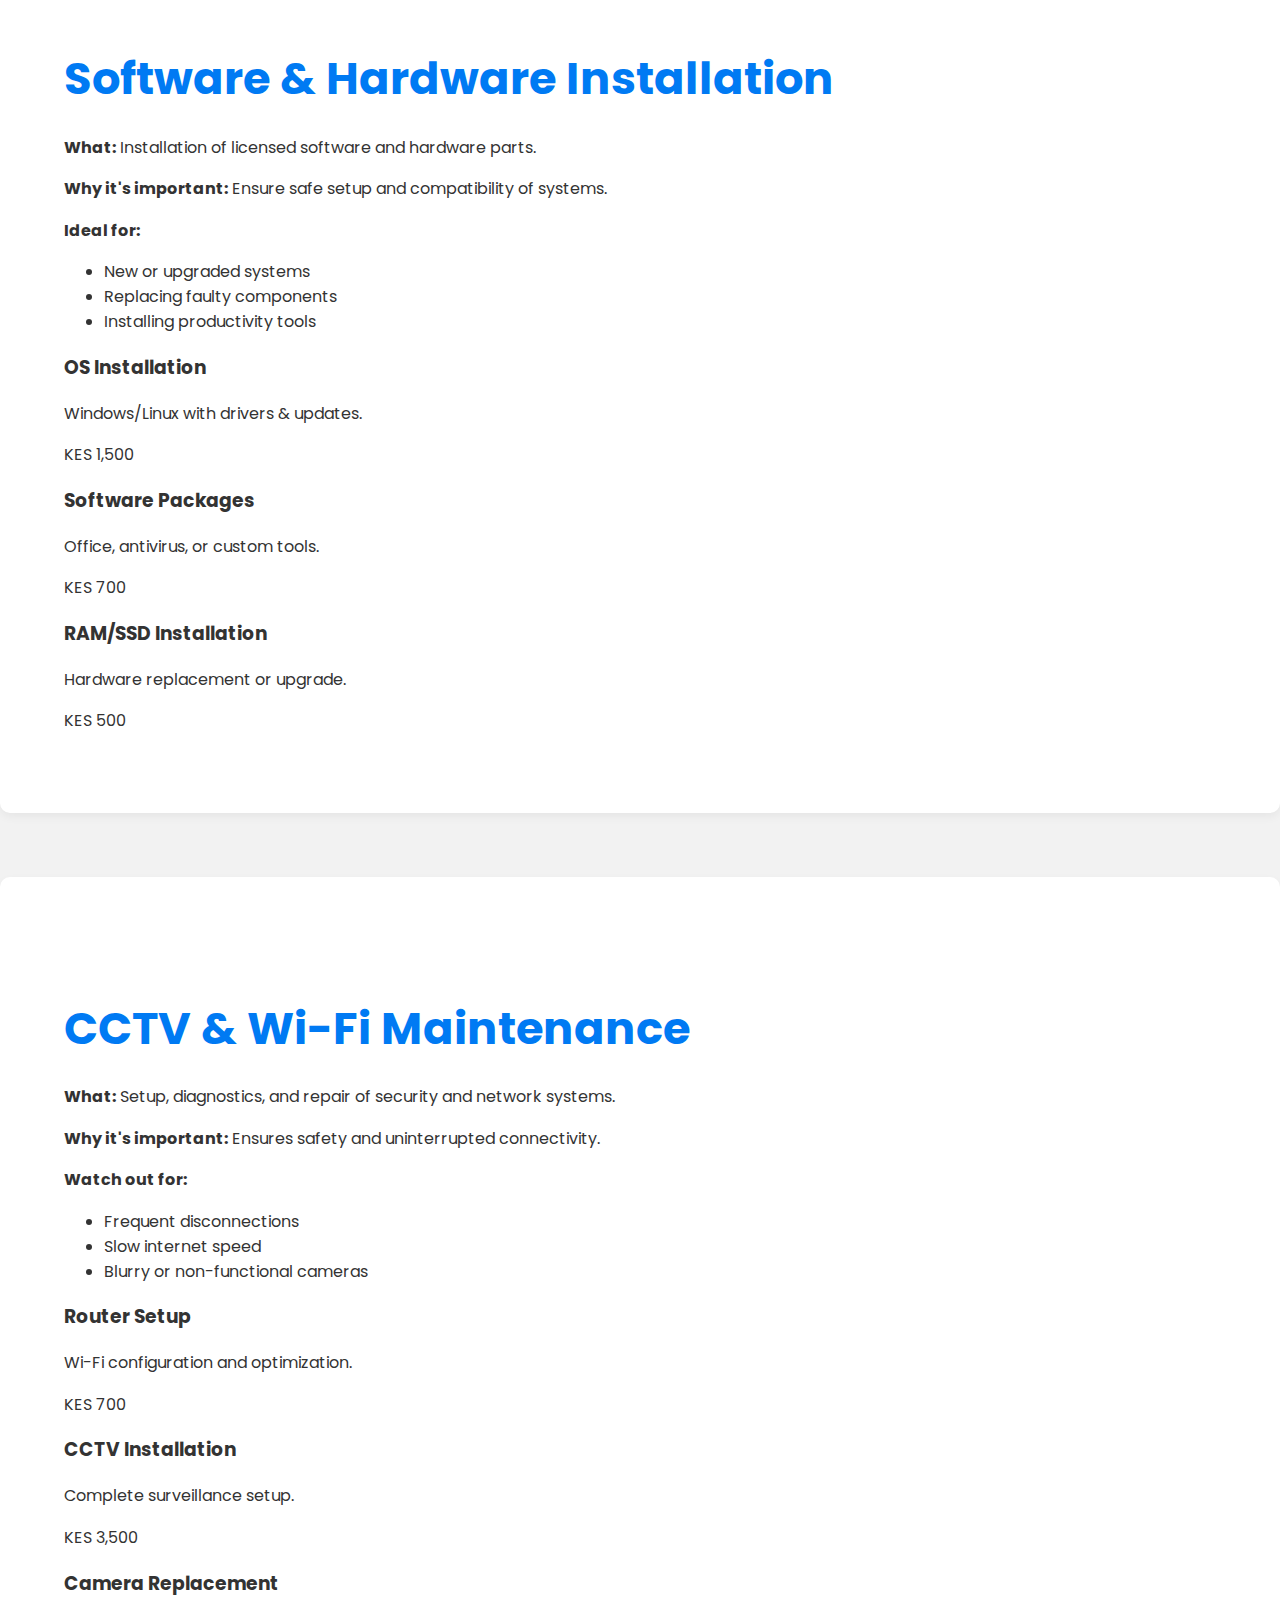
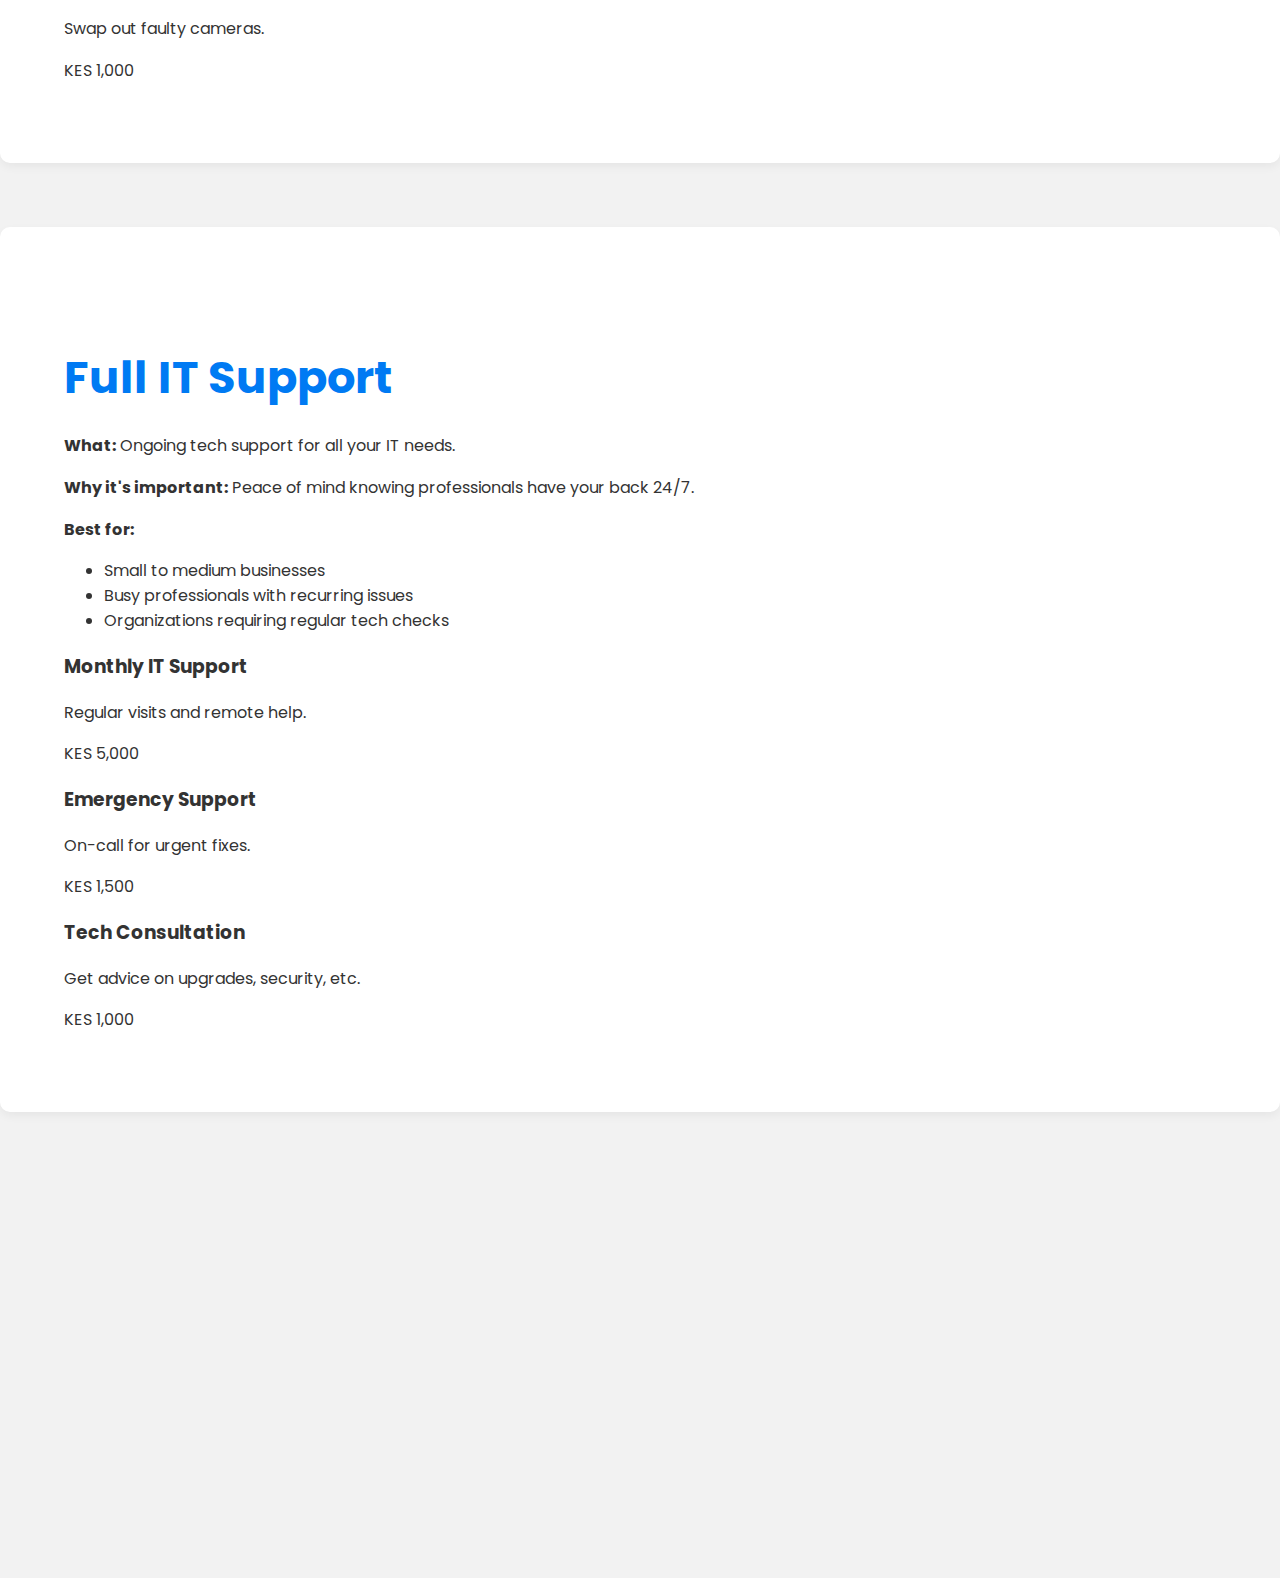
<file: pages/Services.html>
<!DOCTYPE html>
<html lang="en">
<head>
  <meta charset="UTF-8">
  <meta name="viewport" content="width=device-width, initial-scale=1.0">
  <title>Services</title>

  <link rel="stylesheet" href="../assets/styles/services.css">
  <link rel="stylesheet" href="../assets/styles/footer.css">
</head>
<body>

  

  <div class="wrapper">


    <header>
      <div class="navbar">
        <div class="container">
          <img class="logo" src="../assets/images/logo.jpg" alt="ahmediisolutions">
  
          <img id="mobile-cta" class="mobile-menu" src="../assets/header-imges/menu.svg" alt="Menu Icon">
  
          <nav>
            <img id="mobile-exit" class="mobile-menu-exit" src="../assets/header-imges/exit.svg" alt="Close Navigation">
  
            <ul class="middle-nav">
              <li><a href="../index.html">Home</a></li>
              <li><a href="../pages/Services.html">Services</a></li>
              <li><a href="../pages/Blog.html">Blog</a></li>
            </ul>
  
            <ul class="right-nav">
              <li><a href="../pages/Contact.html">Contact</a></li>
              <li class="go-premium-cta"><a href="../pages/Packages.html">Go Premium</a></li>
            </ul>
          </nav>
        </div>
      </div>
    </header>


    <main>
      <!-- 1. Computer Maintenance -->
      <section class="service-section">
        <h2>Computer Maintenance</h2>
        <p><strong>What:</strong> Routine servicing of your computer to maintain smooth performance.</p>
        <p><strong>Why it's important:</strong> Avoids unexpected breakdowns, saves money on costly repairs, improves speed and longevity.</p>
        <p><strong>Symptoms:</strong></p>
        <ul>
          <li>Slow response or freezing</li>
          <li>System overheating</li>
          <li>Unwanted pop-ups</li>
          <li>Apps taking long to open</li>
        </ul>
        <p><strong>Time span:</strong> Every 6–12 months after purchase or previous maintenance.</p>
  
        <div class="card-container">
          <div class="service-card">
            <h3>Virus Removal</h3>
            <p>Remove malware, trojans, and spyware.</p>
            <span class="price">KES 1,000</span>
          </div>
          <div class="service-card">
            <h3>System Cleanup</h3>
            <p>Delete junk files and optimize disk usage.</p>
            <span class="price">KES 800</span>
          </div>
          <div class="service-card">
            <h3>Performance Boost</h3>
            <p>Increase startup speed and overall performance.</p>
            <span class="price">KES 1,200</span>
          </div>
          <div class="service-card">
            <h3>Driver Updates</h3>
            <p>Update outdated or missing drivers.</p>
            <span class="price">KES 500</span>
          </div>
        </div>
      </section>
  
      <!-- 2. Design -->
      <section class="service-section">
        <h2>Design (Logo, Business Cards, Brochures)</h2>
        <p><strong>What:</strong> Visual branding materials for your business identity.</p>
        <p><strong>Why it's important:</strong> First impressions matter; professional design builds trust and recognition.</p>
        <p><strong>Ideal when:</strong></p>
        <ul>
          <li>Starting a new business</li>
          <li>Rebranding or modernizing your image</li>
          <li>Marketing campaigns and promotions</li>
        </ul>
  
        <div class="card-container">
          <div class="service-card">
            <h3>Logo Design</h3>
            <p>Custom logo tailored to your brand.</p>
            <span class="price">KES 1,500</span>
          </div>
          <div class="service-card">
            <h3>Business Card Design</h3>
            <p>Professional and modern layout.</p>
            <span class="price">KES 1,000</span>
          </div>
          <div class="service-card">
            <h3>Brochure Design</h3>
            <p>Informative and stylish brochures.</p>
            <span class="price">KES 2,000</span>
          </div>
        </div>
      </section>
  
      <!-- 3. Web Development -->
      <section class="service-section">
        <h2>Web Development</h2>
        <p><strong>What:</strong> Creation of professional websites and web applications.</p>
        <p><strong>Why it's important:</strong> Expand your reach online, attract customers, and automate tasks.</p>
        <p><strong>Recommended for:</strong></p>
        <ul>
          <li>New businesses without a website</li>
          <li>Old websites needing redesign</li>
          <li>Online stores or service booking platforms</li>
        </ul>
  
        <div class="card-container">
          <div class="service-card">
            <h3>Personal Website</h3>
            <p>Portfolio or blog-style layout.</p>
            <span class="price">KES 5,000</span>
          </div>
          <div class="service-card">
            <h3>Business Website</h3>
            <p>Company profile with contact forms.</p>
            <span class="price">KES 8,000</span>
          </div>
          <div class="service-card">
            <h3>E-commerce Website</h3>
            <p>Online store with checkout and admin panel.</p>
            <span class="price">KES 15,000</span>
          </div>
        </div>
      </section>
  
      <!-- 4. Software & Hardware Installation -->
      <section class="service-section">
        <h2>Software & Hardware Installation</h2>
        <p><strong>What:</strong> Installation of licensed software and hardware parts.</p>
        <p><strong>Why it's important:</strong> Ensure safe setup and compatibility of systems.</p>
        <p><strong>Ideal for:</strong></p>
        <ul>
          <li>New or upgraded systems</li>
          <li>Replacing faulty components</li>
          <li>Installing productivity tools</li>
        </ul>
  
        <div class="card-container">
          <div class="service-card">
            <h3>OS Installation</h3>
            <p>Windows/Linux with drivers & updates.</p>
            <span class="price">KES 1,500</span>
          </div>
          <div class="service-card">
            <h3>Software Packages</h3>
            <p>Office, antivirus, or custom tools.</p>
            <span class="price">KES 700</span>
          </div>
          <div class="service-card">
            <h3>RAM/SSD Installation</h3>
            <p>Hardware replacement or upgrade.</p>
            <span class="price">KES 500</span>
          </div>
        </div>
      </section>
  
      <!-- 5. CCTV & Wi-Fi Maintenance -->
      <section class="service-section">
        <h2>CCTV & Wi-Fi Maintenance</h2>
        <p><strong>What:</strong> Setup, diagnostics, and repair of security and network systems.</p>
        <p><strong>Why it's important:</strong> Ensures safety and uninterrupted connectivity.</p>
        <p><strong>Watch out for:</strong></p>
        <ul>
          <li>Frequent disconnections</li>
          <li>Slow internet speed</li>
          <li>Blurry or non-functional cameras</li>
        </ul>
  
        <div class="card-container">
          <div class="service-card">
            <h3>Router Setup</h3>
            <p>Wi-Fi configuration and optimization.</p>
            <span class="price">KES 700</span>
          </div>
          <div class="service-card">
            <h3>CCTV Installation</h3>
            <p>Complete surveillance setup.</p>
            <span class="price">KES 3,500</span>
          </div>
          <div class="service-card">
            <h3>Camera Replacement</h3>
            <p>Swap out faulty cameras.</p>
            <span class="price">KES 1,000</span>
          </div>
        </div>
      </section>
  
      <!-- 6. Full IT Support -->
      <section class="service-section">
        <h2>Full IT Support</h2>
        <p><strong>What:</strong> Ongoing tech support for all your IT needs.</p>
        <p><strong>Why it's important:</strong> Peace of mind knowing professionals have your back 24/7.</p>
        <p><strong>Best for:</strong></p>
        <ul>
          <li>Small to medium businesses</li>
          <li>Busy professionals with recurring issues</li>
          <li>Organizations requiring regular tech checks</li>
        </ul>
  
        <div class="card-container">
          <div class="service-card">
            <h3>Monthly IT Support</h3>
            <p>Regular visits and remote help.</p>
            <span class="price">KES 5,000</span>
          </div>
          <div class="service-card">
            <h3>Emergency Support</h3>
            <p>On-call for urgent fixes.</p>
            <span class="price">KES 1,500</span>
          </div>
          <div class="service-card">
            <h3>Tech Consultation</h3>
            <p>Get advice on upgrades, security, etc.</p>
            <span class="price">KES 1,000</span>
          </div>
        </div>
      </section>
    </main>
  

  
  

  <footer class="footer">
    <div class="footer-container">
      <div class="footer-section company-info">
        <h3>Ahmedii Solutions</h3>
        <p>Custom ICT Solutions for modern businesses. Reliable, Affordable, Professional.</p>
      </div>
  
      <div class="footer-section footer-links">
        <h4>Quick Links</h4>
        <ul>
          <li><a href="../pages/Contact.html">Contact</a></li>
          <li><a href="../pages/Services.html">Services</a></li>
          <li><a href="../pages/Blog.html">Blog</a></li>
          <li><a href="../pages/Packages.html">Packages</a></li>
        </ul>
      </div>
  
      <div class="footer-section contact-info">
        <h4>Contact</h4>
        <p>Email: info@ahmediisolutions.com</p>
        <p>Phone: +123 456 7890</p>
      </div>
    </div>
  
    <div class="footer-bottom">
      <p>&copy; 2025 Ahmedii Solutions. All rights reserved.</p>
    </div>
  </footer>


  <script>
    const mobileBtn = document.getElementById('mobile-cta')
      nav = document.querySelector('nav')
      mobileBtnExit = document.getElementById('mobile-exit');

    mobileBtn.addEventListener('click', () => {
      nav.classList.add('menu-btn');
    });

    mobileBtnExit.addEventListener('click', () => {
      nav.classList.remove('menu-btn');
    });
  </script>
  

  
</body>
</html>
</file>
<file: assets/styles/index.css>
@import url('https://fonts.googleapis.com/css2?family=Poppins:wght@400;700&display=swap');

:root {
  --primary-color: #007af3;
}

body {
  background: #f2f2f2;
  margin: 0;
  font-family: 'Poppins', sans-serif;
}

ul {
  list-style-type: none;
  margin: 0;
  padding: 0;
}

section {
  padding: 5em 2em;
}

/* ===== HEADER / NAVBAR ===== */

.navbar {
  background: white;
  height: 70px;
  display: flex;
  align-items: center;
  padding: 0 1em;
}

.navbar .container {
  display: flex;
  justify-content: space-between;
  align-items: center;
  width: 100%;
}

.logo {
  height: 40px;
  max-height: 100%;
  object-fit: contain;
  cursor: pointer;
}

.mobile-menu {
  height: 25px;
  cursor: pointer;
}

nav {
  display: none;
  position: fixed;
  z-index: 999;
  width: 66%;
  right: 0;
  top: 0;
  background: #20272e;
  height: 100vh;
  padding: 1em;
}

nav.menu-btn {
  display: block;
}

.mobile-menu-exit {
  float: right;
  margin: .5em;
  cursor: pointer;
}

nav ul {
  padding: 0;
  margin: 0;
}

nav ul.middle-nav {
  margin-top: 5em;
}

nav li a {
  color: white;
  text-decoration: none;
  display: block;
  padding: .5em;
  font-size: 1.3em;
  text-align: right;
}

nav li a:hover {
  font-weight: bold;
}

/* ===== HERO SECTION ===== */

.hero {
  text-align: center;
}

.subhead {
  text-transform: uppercase;
  font-weight: bold;
  color: gray;
  letter-spacing: .3em;
}

.hero h1 {
  font-size: 2.5em;
  line-height: 1.3em;
  margin-top: .2em;
}

.primary-cta {
  background: var(--primary-color);
  color: white;
  text-decoration: none;
  padding: .6em 1.3em;
  font-size: 1.4em;
  border-radius: 5em;
  font-weight: bold;
  display: inline-block;
}

.hero-img {
  width: 70%;
  margin-top: 3em;
}

/* ===== FEATURES SECTION ===== */

.features-section {
  background: #20272e;
  color: white;
  position: relative;
}

.features-list {
  margin: 0;
  padding-left: .1em;
  display: grid;
  grid-template-columns: repeat(auto-fit, minmax(19rem, 1fr));
}

.features-list li {
  font-size: 1.1em;
  margin-bottom: 1em;
  margin-left: 2em;
  position: relative;
}

.features-list li::before {
  content: '';
  left: -2em;
  position: absolute;
  width: 20px;
  height: 20px;
  background-image: url('../images/bullet.svg');
  background-size: contain;
  margin-right: .5em;
}

.features-section-img {
  display: none;
}

/* ===== PACKAGES SECTION ===== */

.packages-preview {
  padding: 40px;
  background-color: #f9f9f9;
  font-family: Arial, sans-serif;
}

.section-title {
  font-size: 2.5em;
  margin-bottom: 1em;
  text-align: center;
}

.package-cards {
  display: flex;
  flex-direction: column;
  gap: 2em;
}

.package-card {
  background: #fff;
  padding: 20px;
  border-radius: 10px;
  box-shadow: 0 2px 5px rgba(0,0,0,0.1);
}

.package-card h3 {
  margin-top: 0;
  color: #333;
}

.package-card .price {
  font-weight: bold;
  display: block;
  margin-top: 10px;
  color: green;
}

.packages-cta {
  text-align: center;
  margin-top: 30px;
}

.premium-btn {
  background-color: gold;
  padding: 12px 25px;
  color: black;
  text-decoration: none;
  font-weight: bold;
  border-radius: 5px;
}

/* ===== MEDIA QUERIES ===== */

@media only screen and (min-width: 768px) {
  .mobile-menu,
  .mobile-menu-exit {
    display: none;
  }

  .navbar {
    height: 80px;
  }

  .navbar .container {
    display: grid;
    grid-template-columns: 180px auto;
    align-items: center;
  }

  nav {
    display: flex !important;
    justify-content: space-between;
    background: none;
    position: unset;
    height: auto;
    width: 100%;
    padding: 0;
  }

  nav ul {
    display: flex;
    align-items: center;
  }

  nav ul.middle-nav {
    margin: 0;
  }

  nav li a {
    color: black;
    font-size: 1em;
    padding: .1em 1em;
  }

  nav li.go-premium-cta a {
    color: var(--primary-color);
    border: 3px solid var(--primary-color);
    font-weight: bold;
    border-radius: 5em;
    margin-top: -.2em;
  }

  nav li.go-premium-cta a:hover {
    background: var(--primary-color);
    color: white;
  }
}

@media only screen and (min-width: 1080px) {
  .container {
    width: 1080px;
    margin: 0 auto;
  }

  section {
    padding: 10em 4em;
  }

  .hero .container {
    display: flex;
    justify-content: space-between;
    text-align: left;
  }

  .hero .left-col {
    margin: 3em 3em 0 5em;
  }

  .hero .left-col h1 {
    font-size: 3em;
    width: 90%;
  }

  .hero-img {
    width: 50%;
    margin-right: 8em;
  }

  .features-list {
    display: block;
    margin-left: 5em;
  }

  .features-list li {
    font-size: 1.4em;
  }

  .features-list li::before {
    width: 30px;
    height: 30px;
  }

  .features-section-img {
    display: block;
    position: absolute;
    right: 0;
    width: 350px;
    bottom: 12em;
  }
}

@media only screen and (min-width: 1450px) {
  .features-section::before {
    content: '';
    position: absolute;
    width: 10%;
    height: 20em;
    background: var(--primary-color);
    left: 0;
    top: -4em;
  }

  .features-section::after {
    content: '';
    position: absolute;
    width: 200px;
    height: 20em;
    background: url('../images/dots.svg') no-repeat;
    left: 4.5em;
    top: 2em;
  }
}
</file>
<file: assets/styles/footer.css>
.footer {
  background-color: #0b132b;
  color: #e0e0e0;
  padding: 4em 2em 2em;
  font-size: 1em;
  margin-top: 4em;
  opacity: 0;
  animation: fadeIn 1.5s ease-out forwards;
}

.footer-container {
  display: flex;
  flex-wrap: wrap;
  justify-content: space-between;
  max-width: 1200px;
  margin: 0 auto;
  gap: 2em;
}

.footer-section {
  flex: 1 1 250px;
}

.footer-section h3,
.footer-section h4 {
  color: var(--primary-color);
  margin-bottom: 1em;
}

.footer-section p,
.footer-section ul {
  margin-bottom: 1em;
  font-size: 0.95em;
  line-height: 1.6;
}

/* Footer Links */
.footer-links ul {
  list-style: none;
  padding: 0;
}

.footer-links ul li {
  margin-bottom: 0.5em;
}

.footer-links ul li a {
  text-decoration: none;
  color: #bbbbbb;
  position: relative;
  transition: color 0.3s ease;
}

.footer-links ul li a::after {
  content: "";
  position: absolute;
  width: 0%;
  height: 2px;
  background-color: var(--primary-color);
  left: 0;
  bottom: -4px;
  transition: width 0.3s ease;
}

.footer-links ul li a:hover {
  color: var(--primary-color);
}

.footer-links ul li a:hover::after {
  width: 100%;
}

/* Footer Bottom */
.footer-bottom {
  text-align: center;
  padding-top: 2em;
  font-size: 0.9em;
  color: #777;
  border-top: 1px solid #222;
  margin-top: 2em;
}

/* Fade In Animation */
@keyframes fadeIn {
  to {
    opacity: 1;
  }
}

/* Responsive */
@media only screen and (max-width: 768px) {
  .footer-container {
    flex-direction: column;
    text-align: center;
  }
}
</file>
<file: assets/styles/blog.css>
/* ===== BASE STYLES ===== */
@import url('https://fonts.googleapis.com/css2?family=Poppins:wght@400;700&display=swap');

:root {
  --primary-color: #007af3;
  --background-light: #f2f2f2;
  --text-dark: #333;
  --accent-green: #28a745;
}

body {
  margin: 0;
  font-family: 'Poppins', sans-serif;
  background: var(--background-light);
  color: var(--text-dark);
  padding-top: 80px; /* Ensure content sits below fixed navbar */
}

section {
  padding: 5em 2em;
}

/* ===== NAVBAR ===== */
.navbar {
  background: white;
  height: 70px;
  display: flex;
  align-items: center;
  padding: 0 1em;
  position: fixed;
  top: 0;
  left: 0;
  right: 0;
  z-index: 1000;
  border-bottom: 1px solid #ddd;
  box-shadow: 0 2px 8px rgba(0, 0, 0, 0.05);
}

.navbar .container {
  display: flex;
  justify-content: space-between;
  align-items: center;
  width: 100%;
}

.logo {
  height: 40px;
  object-fit: contain;
  cursor: pointer;
}

.mobile-menu {
  height: 25px;
  cursor: pointer;
}

nav {
  display: none;
  position: fixed;
  z-index: 999;
  width: 66%;
  right: 0;
  top: 0;
  background: #20272e;
  height: 100vh;
  padding: 1em;
}

nav.menu-btn {
  display: block;
}

.mobile-menu-exit {
  float: right;
  margin: .5em;
  cursor: pointer;
}

nav ul.middle-nav {
  margin-top: 5em;
}

nav li a {
  color: white;
  text-decoration: none;
  display: block;
  padding: .5em;
  font-size: 1.3em;
  text-align: right;
}

nav li a:hover {
  font-weight: bold;
}

@media only screen and (min-width: 768px) {
  .mobile-menu,
  .mobile-menu-exit {
    display: none;
  }

  .navbar {
    height: 80px;
  }

  .navbar .container {
    display: grid;
    grid-template-columns: 180px auto;
    align-items: center;
  }

  nav {
    display: flex !important;
    justify-content: space-between;
    background: none;
    position: unset;
    height: auto;
    width: 100%;
    padding: 0;
  }

  nav ul {
    list-style: none;
    padding: 0;
    margin: 0;
    display: flex;
    align-items: center;
  }

  nav ul.middle-nav {
    margin: 0;
  }

  nav li a {
    color: black;
    font-size: 1em;
    padding: .1em 1em;
  }

  nav li.go-premium-cta a {
    color: var(--primary-color);
    border: 3px solid var(--primary-color);
    font-weight: bold;
    border-radius: 5em;
    margin-top: -.2em;
  }

  nav li.go-premium-cta a:hover {
    background: var(--primary-color);
    color: white;
  }
}

/* ===== BLOG SECTION ===== */
.blog-section {
  max-width: 1200px;
  margin: 0 auto;
}

.blog-title {
  font-size: 2.5em;
  font-weight: bold;
  text-align: center;
  margin-bottom: 1em;
}

.blog-intro {
  font-size: 1.2em;
  text-align: center;
  max-width: 800px;
  margin: 0 auto 3em;
  color: #666;
}

/* ===== BLOG CARDS ===== */
.blog-cards {
  display: grid;
  grid-template-columns: 1fr;
  gap: 2em;
}

.blog-card {
  background: #fff;
  border-radius: 10px;
  padding: 1.5em;
  box-shadow: 0 2px 5px rgba(0,0,0,0.05);
  transition: transform 0.2s ease;
}

.blog-card:hover {
  transform: translateY(-5px);
}

.blog-card h3 {
  margin-top: 0;
  font-size: 1.5em;
  color: var(--primary-color);
}

.blog-card p {
  font-size: 1em;
  line-height: 1.6;
  color: #444;
}

.read-more {
  display: inline-block;
  margin-top: 1em;
  color: var(--primary-color);
  font-weight: bold;
  text-decoration: none;
}

.read-more:hover {
  text-decoration: underline;
}

@media only screen and (min-width: 768px) {
  .blog-cards {
    grid-template-columns: repeat(2, 1fr);
  }
}

@media only screen and (min-width: 1080px) {
  .blog-cards {
    grid-template-columns: repeat(3, 1fr);
  }
}
</file>
<file: assets/styles/contact.css>
/* ===== BASE STYLES ===== */
@import url('https://fonts.googleapis.com/css2?family=Poppins:wght@400;700&display=swap');

:root {
  --primary-color: #007af3;
  --background-light: #f2f2f2;
  --text-dark: #333;
  --accent-green: #28a745;
}

body {
  margin: 0;
  font-family: 'Poppins', sans-serif;
  background: var(--background-light);
  color: var(--text-dark);
  padding-top: 80px; /* Ensure content sits below fixed navbar */
}

section {
  padding: 5em 2em;
}

/* ===== NAVBAR ===== */
.navbar {
  background: white;
  height: 70px;
  display: flex;
  align-items: center;
  padding: 0 1em;
  position: fixed;
  top: 0;
  left: 0;
  right: 0;
  z-index: 1000;
  border-bottom: 1px solid #ddd;
  box-shadow: 0 2px 8px rgba(0, 0, 0, 0.05);
}

.navbar .container {
  display: flex;
  justify-content: space-between;
  align-items: center;
  width: 100%;
}

.logo {
  height: 40px;
  object-fit: contain;
  cursor: pointer;
}

.mobile-menu {
  height: 25px;
  cursor: pointer;
}

nav {
  display: none;
  position: fixed;
  z-index: 999;
  width: 66%;
  right: 0;
  top: 0;
  background: #20272e;
  height: 100vh;
  padding: 1em;
}

nav.menu-btn {
  display: block;
}

.mobile-menu-exit {
  float: right;
  margin: .5em;
  cursor: pointer;
}

nav ul.middle-nav {
  margin-top: 5em;
}

nav li a {
  color: white;
  text-decoration: none;
  display: block;
  padding: .5em;
  font-size: 1.3em;
  text-align: right;
}

nav li a:hover {
  font-weight: bold;
}

@media only screen and (min-width: 768px) {
  .mobile-menu,
  .mobile-menu-exit {
    display: none;
  }

  .navbar {
    height: 80px;
  }

  .navbar .container {
    display: grid;
    grid-template-columns: 180px auto;
    align-items: center;
  }

  nav {
    display: flex !important;
    justify-content: space-between;
    background: none;
    position: unset;
    height: auto;
    width: 100%;
    padding: 0;
  }

  nav ul {
    list-style: none;
    padding: 0;
    margin: 0;
    display: flex;
    align-items: center;
  }

  nav ul.middle-nav {
    margin: 0;
  }

  nav li a {
    color: black;
    font-size: 1em;
    padding: .1em 1em;
  }

  nav li.go-premium-cta a {
    color: var(--primary-color);
    border: 3px solid var(--primary-color);
    font-weight: bold;
    border-radius: 5em;
    margin-top: -.2em;
  }

  nav li.go-premium-cta a:hover {
    background: var(--primary-color);
    color: white;
  }
}

/* Main Contact Section Layout */
.contact-hero {
  background: url('../header-imges/contact-hero.jpg') no-repeat center center/cover;
  padding: 80px 20px;
  color: white;
  text-align: center;
}

.contact-hero h1 {
  font-size: 3rem;
  margin-bottom: 10px;
}

.contact-hero p {
  font-size: 1.2rem;
  font-weight: 300;
}

/* Contact Form Section */
.contact-form-section {
  padding: 60px 20px;
  background-color: #f9f9f9;
}

.contact-form-section .container {
  display: grid;
  grid-template-columns: 1fr 1fr;
  gap: 40px;
  max-width: 1200px;
  margin: auto;
}

.contact-form {
  background-color: #fff;
  padding: 30px;
  border-radius: 10px;
  box-shadow: 0 2px 10px rgba(0, 0, 0, 0.1);
}

.contact-form label {
  font-weight: bold;
  margin-bottom: 5px;
  display: block;
}

.contact-form input,
.contact-form textarea {
  width: 100%;
  padding: 12px;
  margin-bottom: 20px;
  border: 1px solid #ccc;
  border-radius: 8px;
  font-family: inherit;
  font-size: 1rem;
}

.contact-form textarea {
  resize: vertical;
  min-height: 150px;
}

.contact-form button {
  background-color: #1a73e8;
  color: white;
  border: none;
  padding: 14px 24px;
  border-radius: 8px;
  font-size: 1rem;
  cursor: pointer;
  transition: background 0.3s ease;
}

.contact-form button:hover {
  background-color: #155ab6;
}

/* Contact Info Box */
.contact-details {
  background-color: #fff;
  padding: 30px;
  border-radius: 10px;
  box-shadow: 0 2px 10px rgba(0, 0, 0, 0.08);
  font-size: 1rem;
  line-height: 1.6;
}

.contact-details h3 {
  margin-bottom: 15px;
  font-size: 1.5rem;
  color: #1a73e8;
}

.contact-details p {
  margin: 10px 0;
}

.contact-details i {
  margin-right: 10px;
  color: #1a73e8;
}

/* Responsive */
@media (max-width: 768px) {
  .contact-form-section .container {
    grid-template-columns: 1fr;
  }
}

@media only screen and (min-width: 1080px) {
  .blog-cards {
    grid-template-columns: repeat(3, 1fr);
  }
}
</file>
<file: assets/styles/packages.css>
/* ===== BASE STYLES ===== */
@import url('https://fonts.googleapis.com/css2?family=Poppins:wght@400;700&display=swap');

:root {
  --primary-color: #007af3;
  --background-light: #f2f2f2;
  --text-dark: #333;
  --accent-green: #28a745;
}

body {
  margin: 0;
  font-family: 'Poppins', sans-serif;
  background: var(--background-light);
  color: var(--text-dark);
  padding-top: 80px; /* Ensure content sits below fixed navbar */
}

section {
  padding: 5em 2em;
}

/* ===== NAVBAR ===== */
.navbar {
  background: white;
  height: 70px;
  display: flex;
  align-items: center;
  padding: 0 1em;
  position: fixed;
  top: 0;
  left: 0;
  right: 0;
  z-index: 1000;
  border-bottom: 1px solid #ddd;
  box-shadow: 0 2px 8px rgba(0, 0, 0, 0.05);
}

.navbar .container {
  display: flex;
  justify-content: space-between;
  align-items: center;
  width: 100%;
}

.logo {
  height: 40px;
  object-fit: contain;
  cursor: pointer;
}

.mobile-menu {
  height: 25px;
  cursor: pointer;
}

nav {
  display: none;
  position: fixed;
  z-index: 999;
  width: 66%;
  right: 0;
  top: 0;
  background: #20272e;
  height: 100vh;
  padding: 1em;
}

nav.menu-btn {
  display: block;
}

.mobile-menu-exit {
  float: right;
  margin: .5em;
  cursor: pointer;
}

nav ul.middle-nav {
  margin-top: 5em;
}

nav li a {
  color: white;
  text-decoration: none;
  display: block;
  padding: .5em;
  font-size: 1.3em;
  text-align: right;
}

nav li a:hover {
  font-weight: bold;
}

@media only screen and (min-width: 768px) {
  .mobile-menu,
  .mobile-menu-exit {
    display: none;
  }

  .navbar {
    height: 80px;
  }

  .navbar .container {
    display: grid;
    grid-template-columns: 180px auto;
    align-items: center;
  }

  nav {
    display: flex !important;
    justify-content: space-between;
    background: none;
    position: unset;
    height: auto;
    width: 100%;
    padding: 0;
  }

  nav ul {
    list-style: none;
    padding: 0;
    margin: 0;
    display: flex;
    align-items: center;
  }

  nav ul.middle-nav {
    margin: 0;
  }

  nav li a {
    color: black;
    font-size: 1em;
    padding: .1em 1em;
  }

  nav li.go-premium-cta a {
    color: var(--primary-color);
    border: 3px solid var(--primary-color);
    font-weight: bold;
    border-radius: 5em;
    margin-top: -.2em;
  }

  nav li.go-premium-cta a:hover {
    background: var(--primary-color);
    color: white;
  }
}

/* Main Packages Section Layout */
.packages-header {
  background-color: var(--primary-color);
  color: white;
  text-align: center;
  padding: 3rem 1rem;
}

.packages-header h1 {
  font-size: 2.5rem;
  margin-bottom: 0.5rem;
}

.packages-header p {
  font-size: 1.2rem;
  margin-top: 0;
}

.toggle-section {
  text-align: center;
  margin: 2rem 0;
}

.toggle-label {
  display: inline-flex;
  align-items: center;
  cursor: pointer;
}

.toggle-label input {
  display: none;
}

.toggle-slider {
  width: 50px;
  height: 24px;
  background-color: #ccc;
  border-radius: 12px;
  position: relative;
  margin-right: 0.5rem;
}

.toggle-slider::before {
  content: "";
  position: absolute;
  width: 22px;
  height: 22px;
  background-color: white;
  border-radius: 50%;
  top: 1px;
  left: 1px;
  transition: 0.3s;
}

input:checked + .toggle-slider::before {
  transform: translateX(26px);
}

input:checked + .toggle-slider {
  background-color: var(--primary-color);
}

.toggle-text {
  font-size: 1rem;
}

.packages-container {
  display: flex;
  justify-content: center;
  flex-wrap: wrap;
  gap: 2rem;
  padding: 2rem;
}

.package-card {
  background-color: white;
  border: 1px solid #ddd;
  border-radius: 10px;
  width: 300px;
  padding: 2rem;
  box-shadow: 0 4px 10px rgba(0,0,0,0.1);
  text-align: center;
}

.package-card h2 {
  color: var(--primary-color);
}

.package-card .price {
  font-size: 1.5rem;
  margin: 1rem 0;
  color: var(--text-color);
}

.package-card ul {
  list-style: none;
  padding: 0;
  text-align: left;
  margin-bottom: 1.5rem;
}

.package-card li {
  padding: 0.5rem 0;
  border-bottom: 1px solid #eee;
}

.select-btn {
  padding: 0.7rem 1.5rem;
  background-color: var(--primary-color);
  color: white;
  border: none;
  border-radius: 5px;
  cursor: pointer;
}

.select-btn:hover {
  background-color: #004488;
}

.featured {
  border: 2px solid var(--primary-color);
}

.hidden {
  display: none;
}

/* Responsive */
@media (max-width: 768px) {
  .packages-container {
    flex-direction: column;
    align-items: center;
  }
}

@media only screen and (min-width: 1080px) {
  .blog-cards {
    grid-template-columns: repeat(3, 1fr);
  }
}
</file>
<file: assets/styles/services.css>
/* ===== BASE STYLES ===== */

@import url('https://fonts.googleapis.com/css2?family=Poppins:wght@400;700&display=swap');

:root {
  --primary-color: #007af3;
  --background-light: #f2f2f2;
  --text-dark: #333;
  --accent-green: #28a745;
}

body {
  margin: 0;
  font-family: 'Poppins', sans-serif;
  background: var(--background-light);
  color: var(--text-dark);

  padding-top: 80px; /* to avoid content being hidden behind the navbar & pushes content below the fixed navbar*/
}

section {
  padding: 5em 2em;
}

/* ===== NAVBAR (REUSED FROM INDEX) ===== */

.navbar {
  background: white;
  height: 70px;
  display: flex;
  align-items: center;
  padding: 0 1em;

  position: fixed;                  /* makes it stick to top */
  top: 0;
  left: 0;
  right: 0;
  z-index: 1000;
  border-bottom: 1px solid #ddd;    /* subtle bottom line */
  box-shadow: 0 2px 8px rgba(0, 0, 0, 0.05); /* soft shadow */
}

.navbar .container {
  display: flex;
  justify-content: space-between;
  align-items: center;
  width: 100%;
}

.logo {
  height: 40px;
  object-fit: contain;
  cursor: pointer;
}

.mobile-menu {
  height: 25px;
  cursor: pointer;
}

nav {
  display: none;
  position: fixed;
  z-index: 999;
  width: 66%;
  right: 0;
  top: 0;
  background: #20272e;
  height: 100vh;
  padding: 1em;
}

nav.menu-btn {
  display: block;
}

.mobile-menu-exit {
  float: right;
  margin: .5em;
  cursor: pointer;
}

nav ul.middle-nav {
  margin-top: 5em;
}

nav li a {
  color: white;
  text-decoration: none;
  display: block;
  padding: .5em;
  font-size: 1.3em;
  text-align: right;
}

nav li a:hover {
  font-weight: bold;
}

@media only screen and (min-width: 768px) {
  .mobile-menu,
  .mobile-menu-exit {
    display: none;
  }

  .navbar {
    height: 80px;
  }

  .navbar .container {
    display: grid;
    grid-template-columns: 180px auto;
    align-items: center;
  }

  nav {
    display: flex !important;
    justify-content: space-between;
    background: none;
    position: unset;
    height: auto;
    width: 100%;
    padding: 0;
  }

  nav ul {
    list-style: none;
    padding: 0;
    margin: 0;
    display: flex;
    align-items: center;
  }

  nav ul.middle-nav {
    margin: 0;
  }

  nav li a {
    color: black;
    font-size: 1em;
    padding: .1em 1em;
  }

  nav li.go-premium-cta a {
    color: var(--primary-color);
    border: 3px solid var(--primary-color);
    font-weight: bold;
    border-radius: 5em;
    margin-top: -.2em;
  }

  nav li.go-premium-cta a:hover {
    background: var(--primary-color);
    color: white;
  }
}

/* ===== SERVICES SECTION ===== */

.service-section {
  background: white;
  margin-bottom: 4em;
  padding: 3em 1.5em;
  border-radius: 10px;
  box-shadow: 0 4px 10px rgba(0,0,0,0.05);
}

.service-section h2 {
  font-size: 2.2em;
  color: var(--primary-color);
  margin-bottom: 0.5em;
}

.service-section p {
  line-height: 1.6;
  margin-bottom: 1em;
}

.issue-cards {
  display: grid;
  grid-template-columns: repeat(auto-fit, minmax(260px, 1fr));
  gap: 1.5em;
  margin-top: 2em;
}

.issue-card {
  background: #fff;
  border: 1px solid #ddd;
  border-radius: 10px;
  padding: 1.5em;
  text-align: center;
  box-shadow: 0 2px 4px rgba(0,0,0,0.1);
}

.issue-card h4 {
  margin-bottom: 0.5em;
}

.issue-card .price {
  color: var(--accent-green);
  font-weight: bold;
  font-size: 1.2em;
}

/* ===== MEDIA QUERIES ===== */

@media only screen and (min-width: 1080px) {
  section {
    padding: 8em 4em;
  }

  .service-section {
    padding: 5em 4em;
  }

  .service-section h2 {
    font-size: 2.8em;
  }

  .issue-card {
    padding: 2em;
  }
}
</file>
